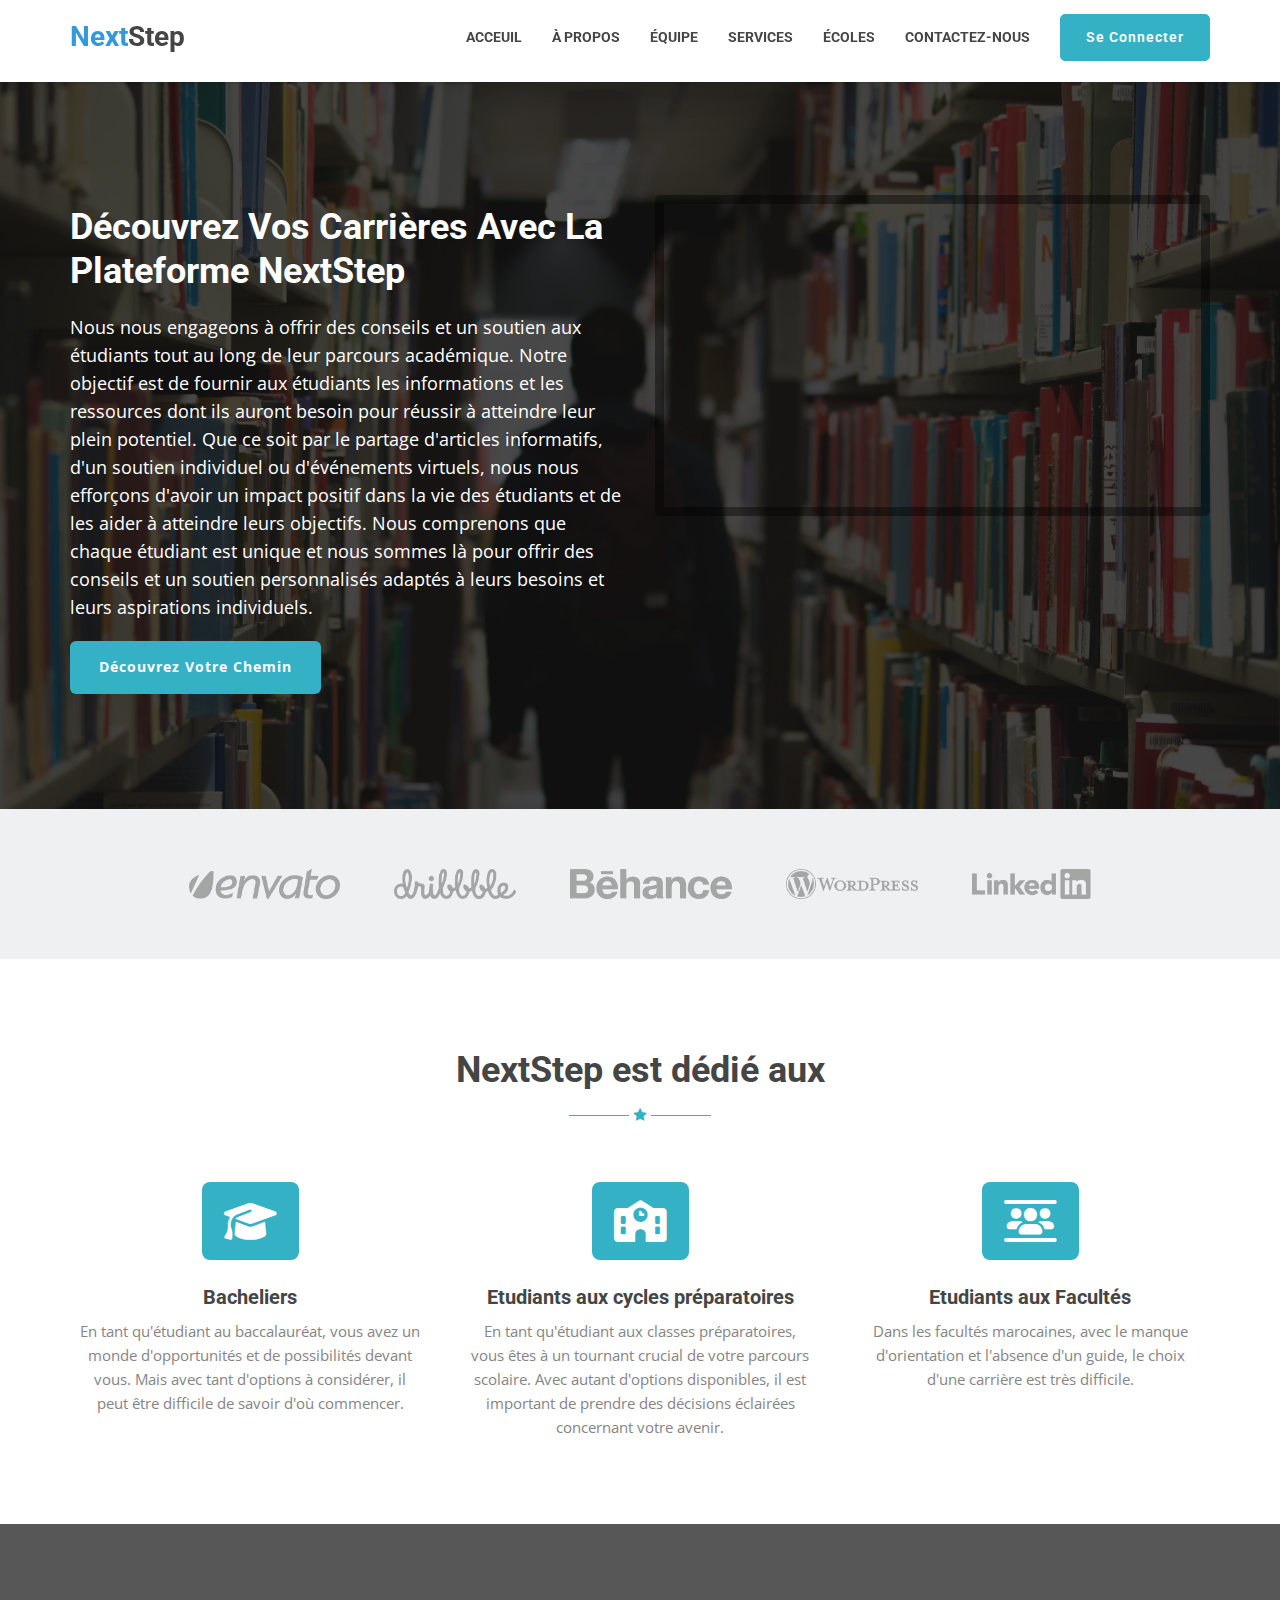
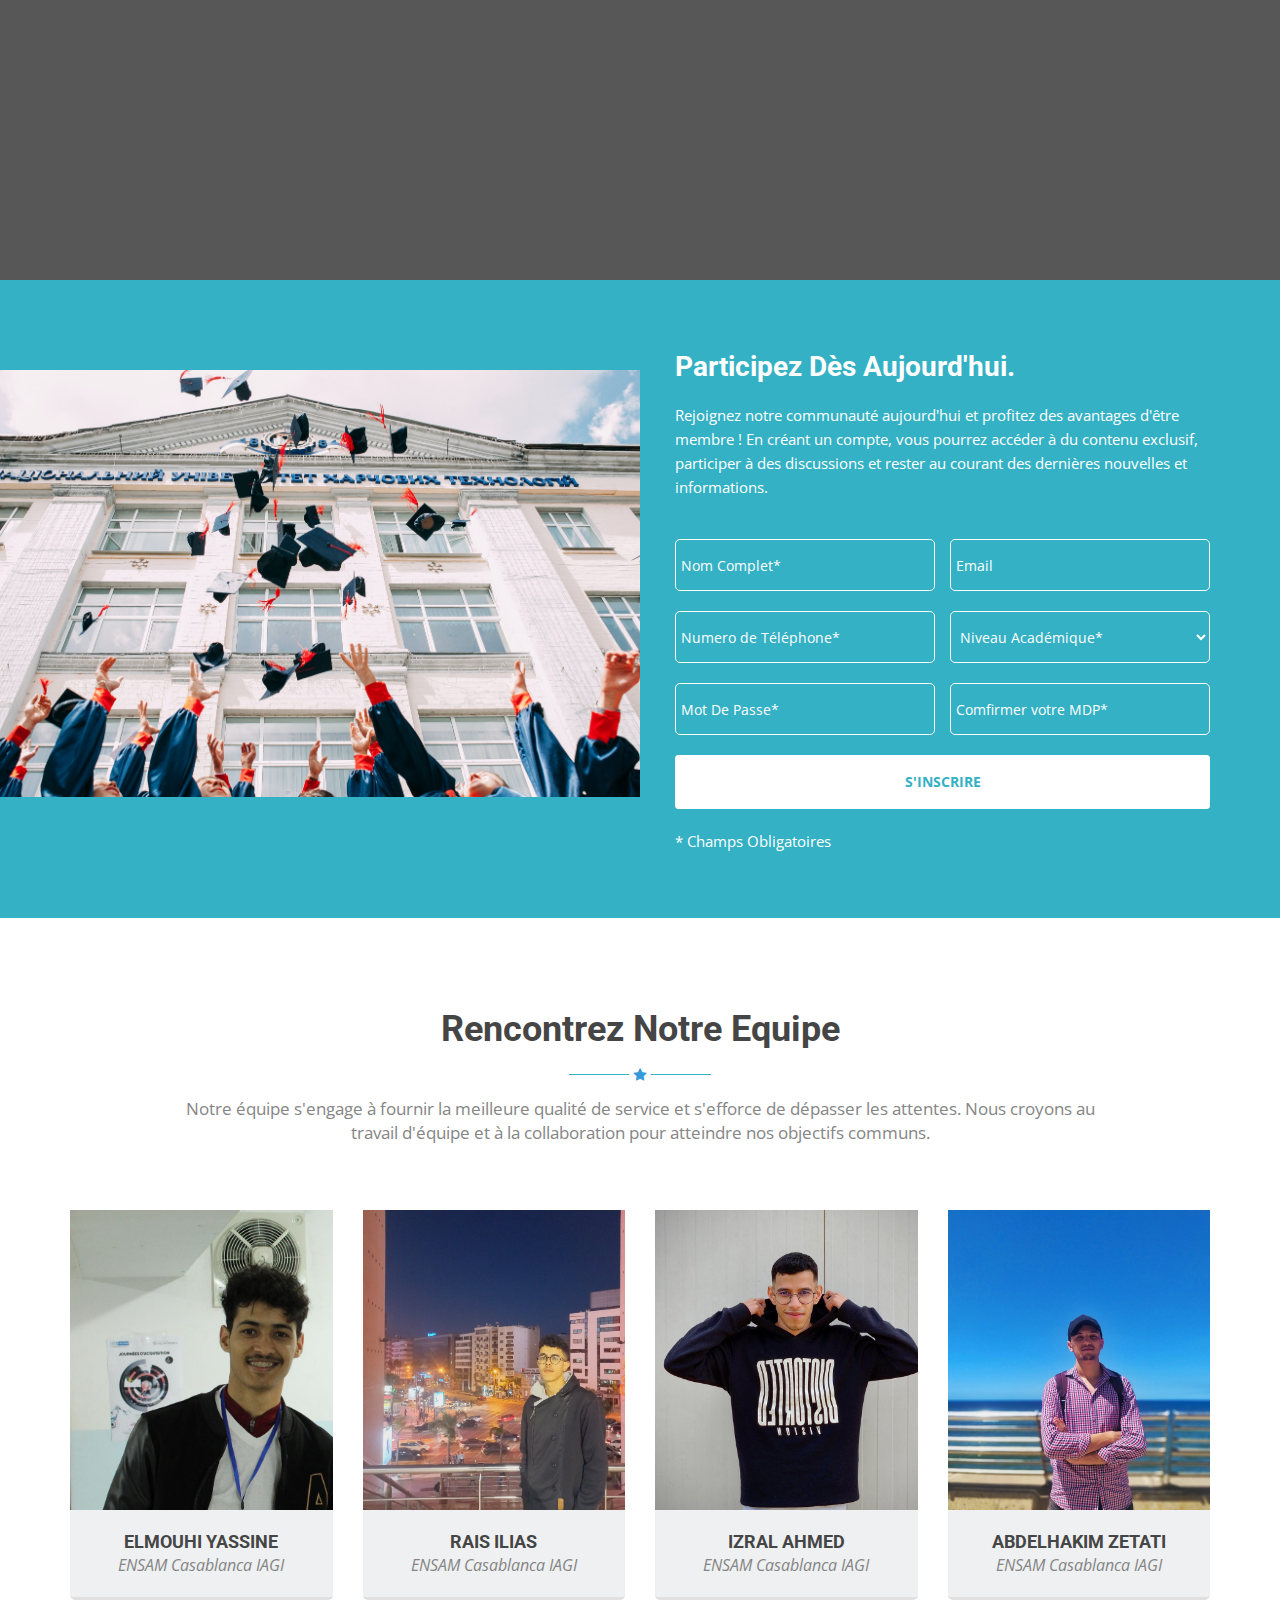
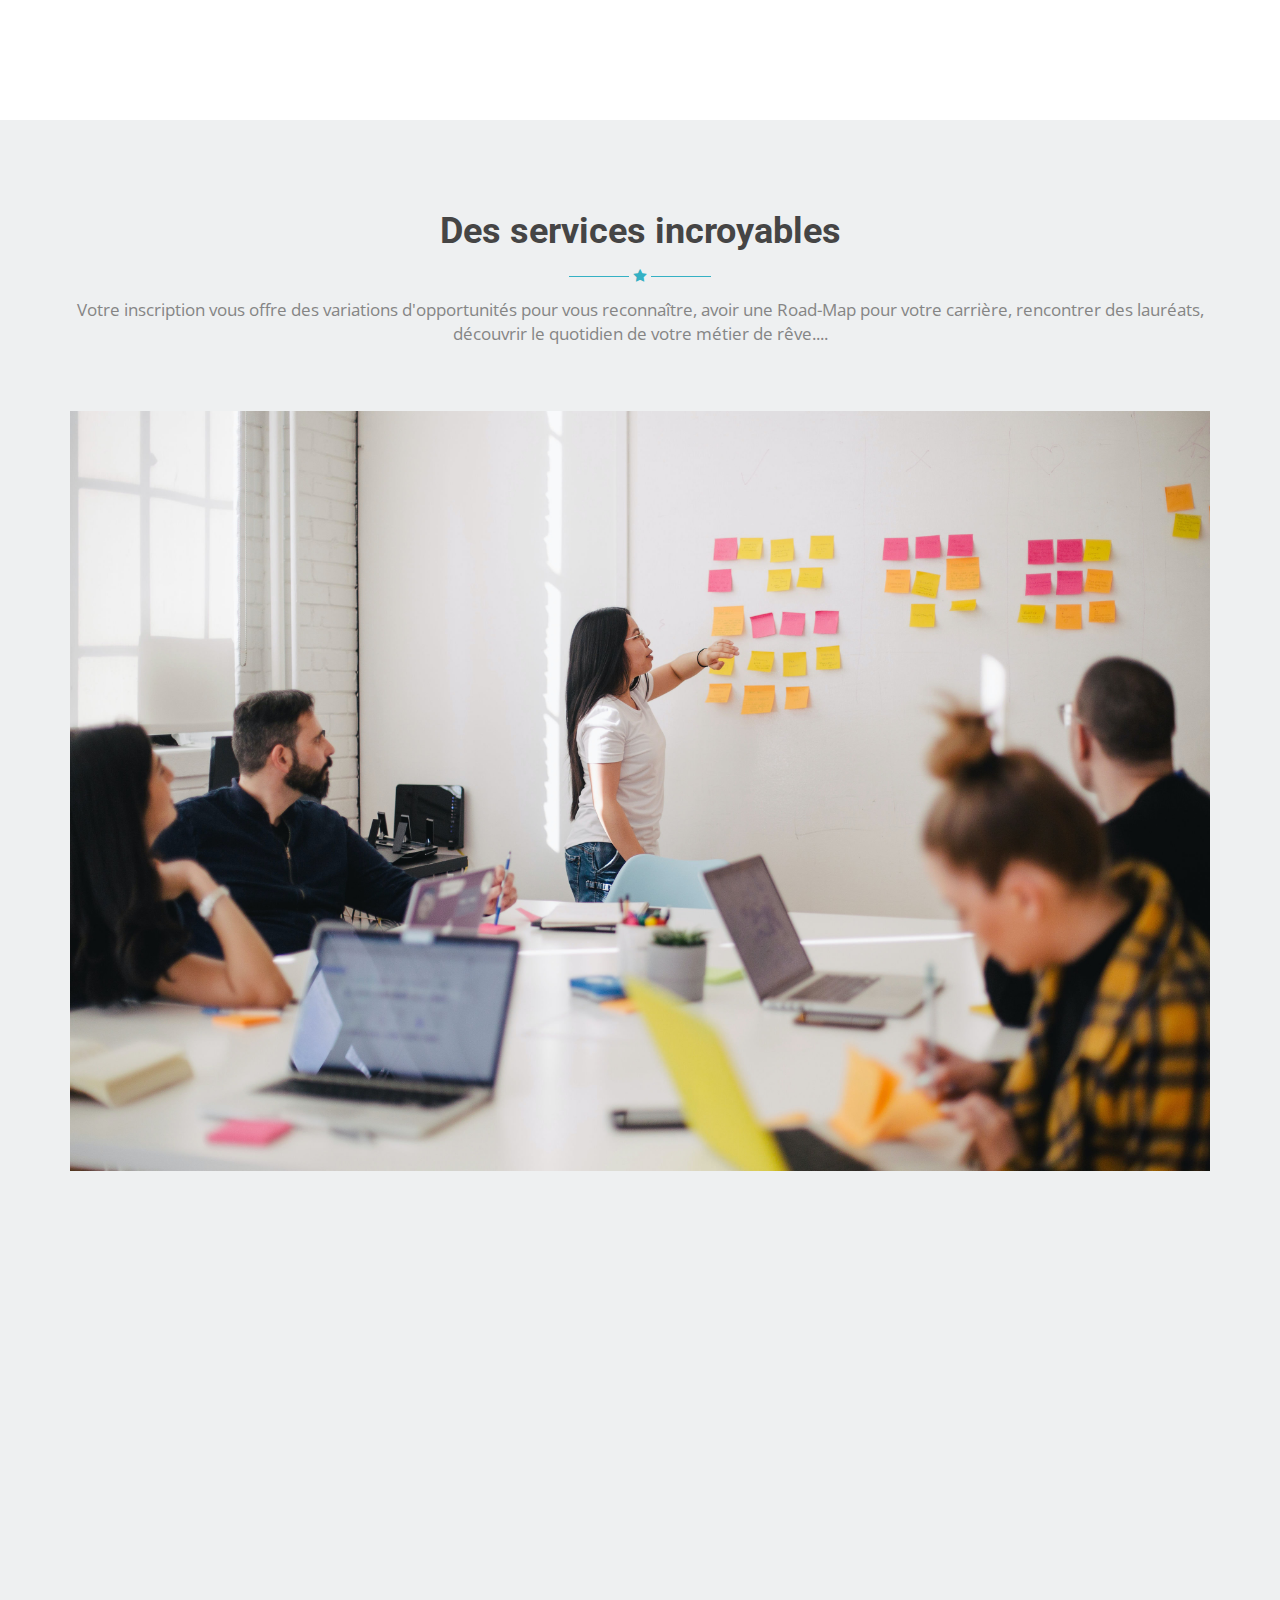
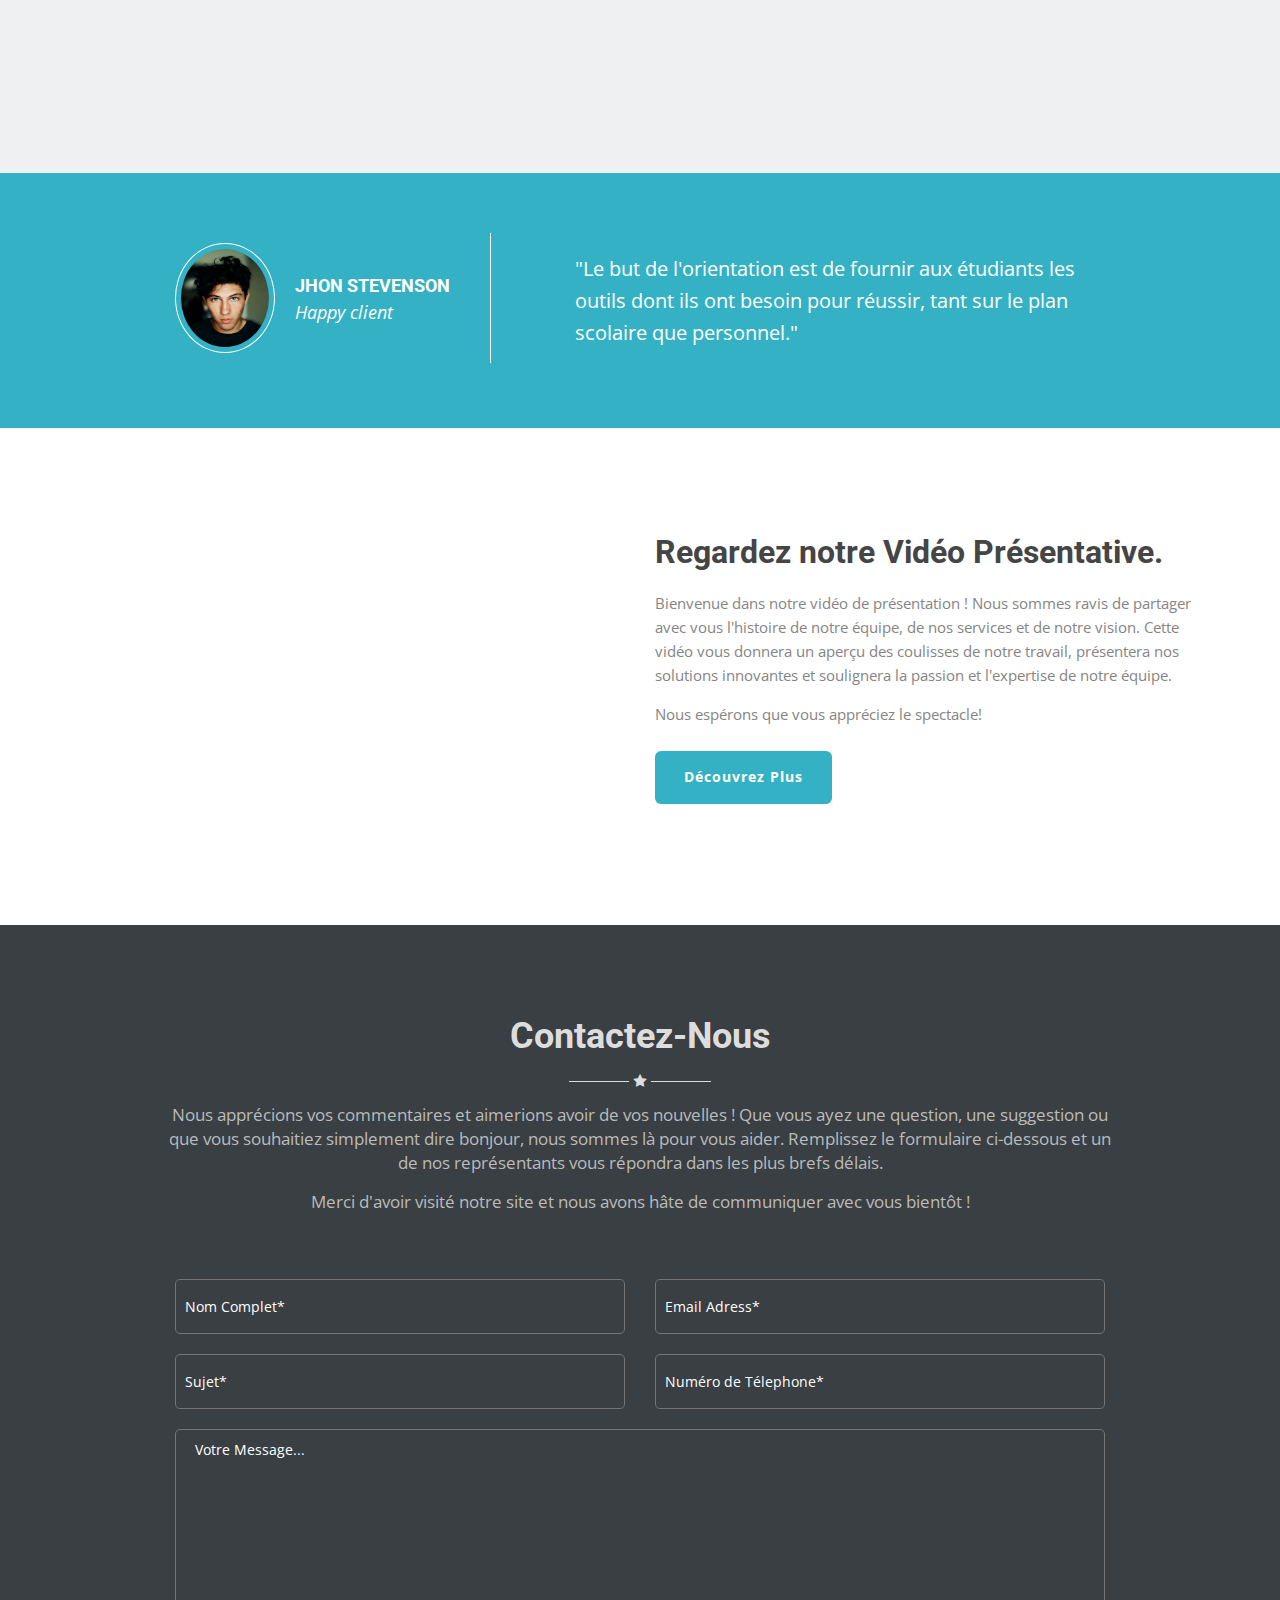
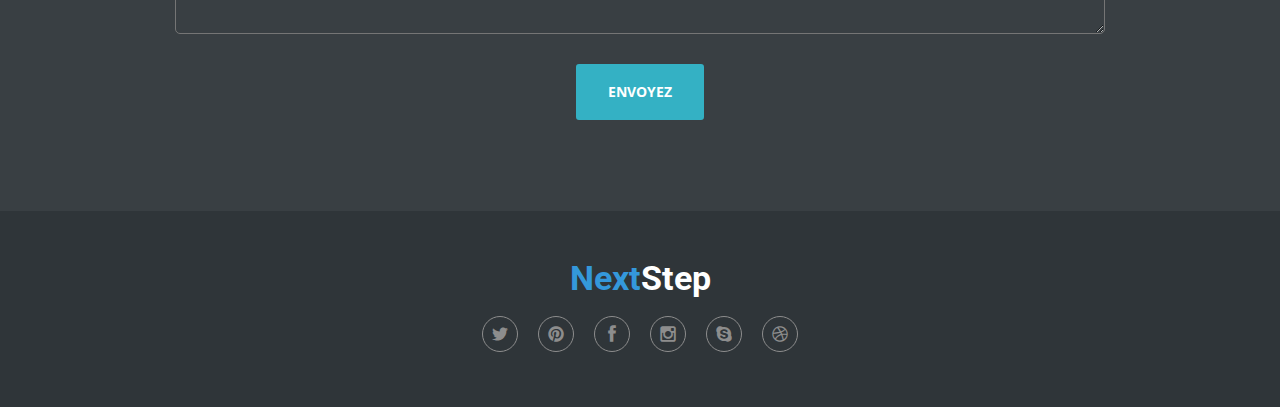
<file: index.html>
<!DOCTYPE html>
<html lang="en">

<head>
    <meta charset="utf-8">
    <meta name="viewport" content="width=device-width, initial-scale=1.0">
    <meta name="keywords" content="">
    <meta name="description" content="">

    <title>NextStep - Plateforme d'Orientation</title>
    
    <!-- Loading Bootstrap -->
    <link href="css/bootstrap.css" rel="stylesheet">

    <!-- Loading Template CSS -->
    <link href="css/style.css" rel="stylesheet">
    <link href="css/animate.css" rel="stylesheet">
    <link href="css/style-magnific-popup.css" rel="stylesheet">
    
    <!-- Font Awesome -->
    <link href="css/fonts.css" rel="stylesheet">
    <link rel="stylesheet" href="https://cdnjs.cloudflare.com/ajax/libs/font-awesome/6.2.1/css/all.min.css">
    
    <!-- Google Fonts -->
    <link href='https://fonts.googleapis.com/css?family=Roboto:400,300,500,700,100' rel='stylesheet' type='text/css'>
    <link href='http://fonts.googleapis.com/css?family=Open+Sans:400,300,300italic,400italic,600,600italic,700' rel='stylesheet' type='text/css'>

    <!-- Font Favicon -->
    <link rel="shortcut icon" href="images/favicon.ico">

    <!-- HTML5 shim, for IE6-8 support of HTML5 elements. All other JS at the end of file. -->
    <!--[if lt IE 9]>
      <script src="js/html5shiv.js"></script>
      <script src="js/respond.min.js"></script>
    <![endif]-->
    
    <!--headerIncludes-->
    
</head>
<body>
    
    <!--begin loader -->
    <div id="loader">
        <div class="sk-three-bounce">
            <div class="sk-child sk-bounce1"></div>
            <div class="sk-child sk-bounce2"></div>
            <div class="sk-child sk-bounce3"></div>
        </div>
    </div>
    <!--end loader -->
    
    <!--begin header -->
    <header class="header">

        <!--begin nav -->
        <nav class="navbar navbar-default navbar-fixed-top">
            
            <!--begin container -->
            <div class="container">
        
                <!--begin navbar -->
                <div class="navbar-header">
                    <button data-target="#navbar-collapse-02" data-toggle="collapse" class="navbar-toggle" type="button">
                        <span class="sr-only">Toggle navigation</span>
                        <span class="icon-bar"></span>
                        <span class="icon-bar"></span>
                        <span class="icon-bar"></span>
                    </button>
                                                    
                    <a href="index.html" class="navbar-brand brand scrool"><span class="blue">Next</span>Step</a>
                </div>
                        
                <div id="navbar-collapse-02" class="collapse navbar-collapse">
                    <ul class="nav navbar-nav navbar-right">			      
                        <li><a href="#home_wrapper">Acceuil</a></li>
                        <li><a href="#about">à propos</a></li>
                        <li><a href="#team">équipe</a></li>
                        <li><a href="#services">Services</a></li>
                        <li><a id="link_ecoles">écoles</a></li>
                        <script>
                        let A = document.getElementById("link_ecoles")
                        A.onclick=function(){window.location = "ecoles.html";}</script>
                        <li><a href="#contact">Contactez-nous</a></li>
                        <li class="dropdown">
                            <a href="#" class="purchase scrool" id="login-dropdown">Se Connecter</a>
                            <div class="allow-up"></div>
                            <center>
                                <form action="#" class="Login">
                                    <h2 style="color: #34b1c4;"><u>Bienvenue!</u></h2>
                                    <input type="text" placeholder="Email"><br>
                                    <input type="password" placeholder="Mot De Passe"><br>
                                    <button onclick="">Se Connecter</button><br>
                                    <p>Cliquer ici pour <a href="#register"><u>s'inscrire</u></a></p>
                                
                                </form>
                            </center> 
                        </li>
                    </ul>
                </div>
                <!--end navbar -->
                                    
            </div>
    		<!--end container -->
            
        </nav>
    	<!--end nav -->
        
    </header>
    <!--end header -->
    
    <!--begin home_wrapper -->
    <section id="home_wrapper" class="home-wrapper">

        <!--begin gradient_overlay -->
        <div class="gradient_overlay"></div>
        <!--end gradient_overlay -->
        
        <!--begin container-->
        <div class="container home-wrappe-inside"> 
            
            <!--begin row-->
            <div class="row margin-bottom-30">
            
                <!--begin col-md-6-->
                <div class="col-md-6 padding-top-20">
                                
                    <h1 class="home-title wow fadeIn" data-wow-delay="0.5s">Découvrez Vos Carrières Avec La Plateforme NextStep</h1> 
                    
                    <p class="home-subtitle wow fadeIn" data-wow-delay="1s">     
                        Nous nous engageons à offrir des conseils et un soutien aux étudiants tout au long de leur parcours académique. Notre objectif est de fournir aux étudiants les informations et les ressources dont ils auront besoin pour réussir à atteindre leur plein potentiel. Que ce soit par le partage d'articles informatifs, d'un soutien individuel ou d'événements virtuels, nous nous efforçons d'avoir un impact positif dans la vie des étudiants et de les aider à atteindre leurs objectifs. Nous comprenons que chaque étudiant est unique et nous sommes là pour offrir des conseils et un soutien personnalisés adaptés à leurs besoins et leurs aspirations individuels.
                    </p>
                    
                    <a href="#register" class="btn btn-lg btn-blue scrool wow fadeIn" data-wow-delay="1.5s">Découvrez Votre Chemin</a>
                               
                </div>
                <!--end col-md-6-->
            
                <!--begin col-md-6-->
                <div class="col-md-6 wow slideInRight" data-wow-delay="2s">
                                
                    <iframe src="http://player.vimeo.com/video/69988283?color=fe403a&amp;title=0&amp;byline=0&amp;portrait=0" width="555" height="321" class="frame-border"></iframe>
                                
                </div>
                <!--end col-md-6-->
            
            </div>
            <!--end row-->
              
        </div>
        <!--end container-->
        
    </section>
    <!--end home_wrapper -->
    
    <!--begin section-grey-->
    <div class="section-grey sponsors-padding">
        
        <!--begin container-->
        <div class="container">

            <!--begin row-->
            <div class="row text-center">
            
                <!--begin col-sm-12-->
                <div class="col-sm-12 sponsors">
                    <img src="images/partner2.png" class="sponsor" alt="image">
                    <img src="images/partner1.png" class="sponsor" alt="image">
                    <img src="images/partner3.png" class="sponsor" alt="image">
                    <img src="images/partner5.png" class="sponsor" alt="image">
                    <img src="images/partner4.png" class="sponsor" alt="image">
                </div>
                <!--end col-sm-12-->
                
            </div>
            <!--end row-->
            
        </div>
        <!--end container-->
    
    </div> 
    <!--end section-grey-->
    
    <!--begin features-->
    <section id="about">
    
      <!--begin section-white-->
      <div class="section-white small-padding-bottom"> 
          
          <!--begin container-->
          <div class="container"> 
    
                <!--begin row-->
                <div class="row margin-bottom-30">
                
                    <!--begin col-md-12-->
                    <div class="col-md-12 text-center">
                        <h2 class="section-title">NextStep est dédié aux</h2>
                        
                        <div class="separator_wrapper">
                            <i class="icon icon-star-two red"></i>
                        </div>
                
                        <p class="section-subtitle"></p>
                    </div>
                    <!--end col-md-12-->
                
                </div>
                <!--end row-->
                
                <!--begin row-->
                <div class="row">

                    <!--begin col-sm-4-->
                    <div class="col-sm-4 features-item">
                
                        <div class="icon-wrapper">
                            <i class="fa fa-graduation-cap features-icon"></i>
                        </div>
                    
                        <h3>Bacheliers</h3>
                        
                        <p>
                            En tant qu'étudiant au baccalauréat, vous avez un monde d'opportunités et de possibilités devant vous. Mais avec tant d'options à considérer, il peut être difficile de savoir d'où commencer.
                        </p>
                    
                    </div>
                    <!--end col-sm-4-->
                    
                    <!--begin col-sm-4-->
                    <div class="col-sm-4 features-item">
                
                        <div class="icon-wrapper">
                            <i class="fa-solid fa-school features-icon"></i>
                        </div>
                    
                        <h3>Etudiants aux cycles préparatoires</h3>
                        
                        <p>
                            En tant qu'étudiant aux classes préparatoires, vous êtes à un tournant crucial de votre parcours scolaire. Avec autant d'options disponibles, il est important de prendre des décisions éclairées concernant votre avenir.
                        </p>
                    
                    </div>
                    <!--end col-sm-4-->
                    
                    <!--begin col-sm-4-->
                    <div class="col-sm-4 features-item">
                
                        <div class="icon-wrapper">
                            <i class="fa-solid fa-users-between-lines features-icon"></i>
                        </div>
                    
                        <h3>Etudiants aux Facultés</h3>
                        
                        <p>
                            Dans les facultés marocaines, avec le manque d'orientation et l'absence d'un guide, le choix d'une carrière est très difficile.
                        </p>
                    
                    </div>
                    <!--end col-sm-4-->
                    
                </div>
                <!--end row-->
                
          </div>
          <!--end container-->
                
      </div>
      <!--end section-white-->
      
    </section>
    <!--end features-->
    

    <!--end section-grey-->
    
    <!--begin fun-facts -->
    <div class="fun-facts-wrapper">
    
        <!--begin image-overlay -->
        <div class="image-overlay"></div>
        <!--end image-overlay -->
            
        <!--begin container-->
        <div class="container fun-facts-inside">

            <!--begin row-->
            <div class="row">
            
                <!--begin fun-facts-box -->
                <div class="fun-facts-box text-center wow fadeIn" data-wow-delay="0.15s">
                    
                    <i class="icon icon-man-people-streamline-user"></i>
                    
                    <p class="fun-facts-title"><span class="facts-numbers">1050+</span><br>servis</p>
                    
                </div>
                <!--end fun-facts-box -->

                <!--begin fun-facts-box -->
                <div class="fun-facts-box text-center wow fadeIn" data-wow-delay="0.3s">
                    
                    <i class="icon icon-question-1"></i>
                                               
                    <p class="fun-facts-title"><span class="facts-numbers">217</span><br>Quizzes disponibles</p>
                        
                </div>
                <!--end fun-facts-box -->

                <!--begin fun-facts-box -->
                <div class="fun-facts-box text-center wow fadeIn" data-wow-delay="0.45s">
                    
                    <i class="icon icon-bubble-comment-streamline-talk"></i>
                                               
                    <p class="fun-facts-title"><span class="facts-numbers">121</span><br>Feedbacks</p>
                        
                </div>
                <!--end fun-facts-box -->

                <!--begin fun-facts-box -->
                <div class="fun-facts-box text-center wow fadeIn" data-wow-delay="0.6s">
                    
                    <i class="icon icon-building"></i>
                                               
                    <p class="fun-facts-title"><span class="facts-numbers">21</span><br>Lycées</p>
                        
                </div>
                <!--end fun-facts-box -->

                <!--begin fun-facts-box -->
                <div class="fun-facts-box text-center wow fadeIn" data-wow-delay="0.75s">
                    
                        <i class="icon icon-speech-streamline-talk-user"></i>
                                                
                    <p class="fun-facts-title"><span class="facts-numbers">24/7</span><br>Assistance rapide</p>
                            
                </div>
                <!--end fun-facts-box -->
            
            </div>
            <!--end row-->
            
        </div>
        <!--end container-->    
        
    </div>
    <!--end fun-facts -->
    
    <!--begin register -->
    <section class="section-blue no-padding" id="register">
        
        <!--begin container-->
        <div class="container-fluid">

            <!--begin row-->
            <div class="row">
            
                <!--begin col-md-6-->
                <div class="col-md-6 no-padding">
                
                    <img src="images/vasily-koloda-8CqDvPuo_kI-unsplash (1).jpg" class="width-100" alt="register" style="padding-top: 90px;">
                                           
                </div>
                <!--end col-sm-6-->
                
                <!--begin col-md-6-->
                <div class="col-md-6 register-inner">
                
                    <h3 class="medium-text white">Participez Dès Aujourd'hui.</h3>
                    
                    <p class="white">Rejoignez notre communauté aujourd'hui et profitez des avantages d'être membre ! En créant un compte, vous pourrez accéder à du contenu exclusif, participer à des discussions et rester au courant des dernières nouvelles et informations.</p>
                        
                    <!--begin success message -->
                    <p class="register_success_box" style="display:none;">We received your message and you'll hear from us soon. Thank You!</p>
                    <!--end success message -->
                    
                    <!--begin register form -->
                    <form id="register-form" class="register" action="php/register.php" method="post">
                        
                        <!--begin col-md-6-->
                        <div class="col-md-6 no-padding-left">
                
                            <input id="Name" class="register-input white-input" required="" name="register_names" placeholder="Nom Complet*" type="text">
                            <input class="register-input white-input" required="" name="register_phone" placeholder="Numero de Téléphone*" type="text">
                            <input class="register-input white-input" required="" name="register_pwd" placeholder="Mot De Passe*" type="password">                           
                        </div>
                        <!--end col-md-6-->
                        
                        <!--begin col-md-6-->
                        <div class="col-md-6 no-padding-left">
                        
                            <input class="register-input white-input" required="" name="register_email" placeholder="Email" type="email">
                            <select id="nvAcademique" class="register-input white-input" required="" name="register_ticket">
                                <option value="">Niveau Académique*</option>
                                <option value="baccalauréat">Baccalauréat</option>
                                <option value="Etude Supérieure">Etude Supérieure</option>
                                <option value="Lauréat">Lauréat</option>
                            </select>
                            <input class="register-input white-input" required="" name="register_pwd_confirm" placeholder="Comfirmer votre MDP*" type="password">
                                                         
                        </div>
                        <!--end col-md-6-->
                
                        <button id="inscrire" class="register-submit">S'inscrire</button>
                            
                    </form>
                    <!--end register form -->
                    
                    <p class="white italic">* Champs Obligatoires</p>
                     
                </div>
                <!--end col-sm-6-->
            
            </div>
            <!--end row-->
    
        </div>
        <!--end container-->
    
    </section>
    <!--end register-->
    
    <!--begin team -->
    <section class="section-white small-padding-bottom" id="team">
        
        <!--begin container-->
        <div class="container">

            <!--begin row-->
            <div class="row margin-bottom-50">
            
                <!--begin col-md-12-->
                <div class="col-md-10 col-md-offset-1 text-center">
                    <h2 class="section-title">Rencontrez Notre Equipe</h2>
                    
                    <div class="separator_wrapper">
                        <i class="icon icon-star-two blue"></i>
                    </div>
            
                    <p class="section-subtitle">Notre équipe s'engage à fournir la meilleure qualité de service et s'efforce de dépasser les attentes. Nous croyons au travail d'équipe et à la collaboration pour atteindre nos objectifs communs.</p>
                </div>
                <!--end col-md-12-->
            
            </div>
            <!--end row-->
            
            <!--begin row-->
            <div class="row">
    
                <div id="myCarousel" class="carousel carousel1 slide margin-bottom-40" data-interval="false">
                    
                    <!-- Wrapper for slides -->
                    <div class="carousel-inner">
                                            
                            <!--begin team-item -->
                            <div class="col-sm-4 team-item" style="width: 25%;">
                                
                                <!--begin team-popup -->
                                <div class="team-popup">
                                
                                    <img src="images/WhatsApp Image 2023-02-03 at 12.06.55.jpg" class="width-100" style="object-fit: cover;
                                    object-position: center;
                                    width: 300px;
                                    height: 300px;" alt="pic">
                                    
                                    <div class="team-popup-overlay">
                                    
                                        <div class="team-icon">
                                        
                                            <a href="https://www.linkedin.com/in/yassine-elmouhi/">
                                                <i class="icon icon-linkedin"></i>
                                            </a>
                                            
                                            <a href="#">
                                                <i class="icon icon-facebook"></i>
                                            </a>
                                            
                                            <a href="#">
                                                <i class="icon icon-instagram"></i>
                                            </a>
                                            
                                        </div>
                                        
                                    </div>
                                    
                                </div>
                                <!--end team-popup -->
                                                                    
                                <!--begin team_box -->
                                <div class="team-box">
                                    
                                    <h3>Elmouhi Yassine</h3>
                                    
                                    <p class="team-info">ENSAM Casablanca IAGI</p>
                                                                            
                                </div>
                                <!--end team_box -->
                                
                            </div>
                            <!--end team-item -->
                            
                            <!--begin team-item -->
                            <div class="col-sm-4 team-item" style="width: 25%;">
                                
                                <!--begin team-popup -->
                                <div class="team-popup">
                                
                                    <img src="images/20230125_192836.jpg" class="width-100" alt="pic" style="object-fit: cover;
                                    object-position: center;
                                    width: 300px;
                                    height: 300px;">
                                    
                                    <div class="team-popup-overlay">
                                    
                                        <div class="team-icon">
                                        
                                            <a href="#">
                                                <i class="icon icon-linkedin"></i>
                                            </a>
                                            
                                            <a href="#">
                                                <i class="icon icon-facebook"></i>
                                            </a>
                                            
                                            <a href="#">
                                                <i class="icon icon-instagram"></i>
                                            </a>
                                            
                                        </div>
                                        
                                    </div>
                                </div>
                                <!--end team-popup -->
                                                
                                <!--begin team_box -->
                                <div class="team-box">
                                    
                                    <h3>Rais Ilias</h3>
                                    
                                    <p class="team-info">ENSAM Casablanca IAGI</p>
                                                                            
                                </div>
                                <!--end team_box -->
                                
                            </div>
                            <!--end team-item -->
                            
                            <!--begin team-item -->
                            <div class="col-sm-4 team-item" style="width: 25%;">
                                
                                <!--begin team-popup -->
                                <div class="team-popup">
                                
                                    <img src="images/WhatsApp Image 2023-02-03 at 12.11.07.jpg" class="width-100" alt="pic" style="object-fit: cover;
                                    object-position: center;
                                    width: 300px;
                                    height: 300px;">
                                    
                                    <div class="team-popup-overlay">
                                    
                                        <div class="team-icon">
                                        
                                            <a href="https://www.linkedin.com/in/ahmed-izral-0694b7220" target="_blank">
                                                <i class="icon icon-linkedin"></i>
                                            </a>
                                            
                                            <a href="https://www.facebook.com/ahmed.izral.5?mibextid=LQQJ4d" target="_blank">
                                                <i class="icon icon-facebook"></i>
                                            </a>
                                            
                                            <a href="https://instagram.com/ahmed.izral?igshid=YmMyMTA2M2Y=" target="_blank">
                                                <i class="icon icon-instagram"></i>
                                            </a>
                                            
                                        </div>
                                        
                                    </div>
                                    
                                </div>
                                <!--end team-popup -->
                                                
                                <!--begin team_box -->
                                <div class="team-box">
                                    
                                    <h3>Izral Ahmed</h3>
                                    
                                    <p class="team-info">ENSAM Casablanca IAGI</p>
                                                                            
                                </div>
                                <!--end team_box -->
                                
                            </div>
                            <!--end team-item -->
                
                        
    
                            <!--begin team-item -->
                            <div class="col-sm-4 team-item" style="width: 25%;">
                                
                                <!--begin team-popup -->
                                <div class="team-popup">
                                
                                    <img src="images/just.jpg" class="width-100" alt="pic" style="object-fit: cover;
                                    object-position: center;
                                    width: 300px;
                                    height: 300px;">
                                    
                                    <div class="team-popup-overlay">
                                    
                                        <div class="team-icon">
                                        
                                            <a href="#">
                                                <i class="icon icon-linkedin"></i>
                                            </a>
                                            
                                            <a href="#">
                                                <i class="icon icon-facebook"></i>
                                            </a>
                                            
                                            <a href="#">
                                                <i class="icon icon-instagram"></i>
                                            </a>
                                            
                                        </div>
                                        
                                    </div>
                                    
                                </div>
                                <!--end team-popup -->
                                                
                                <!--begin team_box -->

                                <div class="team-box">
                                    
                                    <h3>Abdelhakim Zetati</h3>
                                    
                                    <p class="team-info">ENSAM Casablanca IAGI</p>
                                                                            
                                </div>
                                <!--end team_box -->
                                
                            </div>
                            <!--end team-item -->
                        </div>
                </div>
        
            </div>
            <!--end row-->
        
        </div>
        <!--end container-->
        
    </section>
    <!--end team-->
    
    <!--begin services-->
    <section id="services">
    
      <!--begin section-grey-->
      <div class="section-grey small-padding-bottom"> 
          
          <!--begin container-->
          <div class="container"> 
    
                <!--begin row-->
                <div class="row margin-bottom-30">
                
                    <!--begin col-md-12-->
                    <div class="col-md-12 text-center">
                        <h2 class="section-title">Des services incroyables</h2>
                        
                        <div class="separator_wrapper">
                            <i class="icon icon-star-two red"></i>
                        </div>
                
                        <p class="section-subtitle">Votre inscription vous offre des variations d'opportunités pour vous reconnaître, avoir une Road-Map pour votre carrière, rencontrer des lauréats, découvrir le quotidien de votre métier de rêve....</p>
                    </div>
                    <!--end col-md-12-->
                
                </div>
                <!--end row-->
                
                <!--begin row-->
                <div class="row">

                    <!--begin col-md-12-->
                    <div class="col-md-12 text-center margin-top-20 margin-bottom-40">
                        <img src="images/jason-goodman-Oalh2MojUuk-unsplash.jpg" class="width-100" alt="imac">
                    </div>
                    <!--end col-md-12-->
                
                    <!--begin col-md-4-->
                    <div class="col-sm-6 col-md-4 services-item wow fadeIn" data-wow-delay="0.15s">
                
                        <!--begin popup image -->
                        <div class="services-icon">
                            <i class="icon icon-design-pencil-rule-streamline"></i>
                        </div>
                        <!--end popup image -->
                    
                        <!--begin service-inner-->
                        <div class="services-text">
                            <h4>Orientation Des Etudiants</h4>
                            <p>Notre objectif est de fournir aux nouveaux étudiants les outils, les ressources et les informations dont ils ont besoin pour réussir dans leur nouvel environnement académique.</p>
                        </div>
                        <!--end service-inner-->
                        
                    </div>
                    <!--end col-md-4-->
                    
                    <!--begin col-md-4-->
                    <div class="col-sm-6 col-md-4 services-item wow fadeIn" data-wow-delay="0.3s">
                
                        <!--begin popup image -->
                        <div class="services-icon">
                            <i class="icon icon-settings-streamline-2"></i>
                        </div>
                        <!--end popup image -->
                    
                        <!--begin service-inner-->
                        <div class="services-text">
                            <h4>Quizzes</h4>
                            <p>Nos quiz sont faits avec des questions très intelligentes et conviviales pour aider les étudiants à savoir ce qu'ils veulent vraiment.</p>
                        </div>
                        <!--end service-inner-->
                        
                    </div>
                    <!--end col-md-4-->
                    
                    <!--begin col-md-4-->
                    <div class="col-sm-6 col-md-4 services-item wow fadeIn" data-wow-delay="0.45s">
                
                        <!--begin popup image -->
                        <div class="services-icon">
                            <i class="icon icon-computer-macintosh-vintage"></i>
                        </div>
                        <!--end popup image -->
                    
                        <!--begin service-inner-->
                        <div class="services-text">
                            <h4>Options Lycée</h4>
                            <p>Nous fournissons un algorithme très détective qui utilise vos notes et le résultat du G-Quiz pour vous donner une hypothèse sur l'option proposée par votre lycée qui vous conviendra le mieux.</p>
                        </div>
                        <!--end service-inner-->
                        
                    </div>
                    <!--end col-md-4-->
                    
                    <!--begin col-md-4-->
                    <div class="col-sm-6 col-md-4 services-item wow fadeIn" data-wow-delay="0.6s">
                
                        <!--begin popup image -->
                        <div class="services-icon">
                            <i class="icon icon-speech-streamline-talk-user"></i>
                        </div>
                        <!--end popup image -->
                        <!--begin service-inner-->
                        <div class="services-text">
                            <h4>Feedbacks des Anciens étudiants</h4>
                            <p>Une déscription des modules étudiés dans chaque spécialité ainsi que les difficultés rencontrées... peut vous aider à éclaircir votre esprit et à choisir la bonne décision concernant votre carrière.</p>
                        </div>
                        <!--end service-inner-->
                       
                        
                    </div>
                    <!--end col-md-4-->
                    
                    <!--begin col-md-4-->
                    <div class="col-sm-6 col-md-4 services-item wow fadeIn" data-wow-delay="0.75s">
                
                        <!--begin popup image -->
                        <div class="services-icon">
                            <i class="icon icon-receipt-shopping-streamline"></i>
                        </div>
                        <!--end popup image -->
                        <!--begin service-inner-->
                        <div class="services-text">
                            <h4>Consultation Des Lauréats</h4>
                            <p>Cela peut être un outil important pour les personnes qui cherchent à prendre des décisions éclairées concernant leur éducation et leur future carrière (ils peuvent partager avec les étudiants leur routine quotidienne dans l'entreprise pour avoir une idée claire des tâches qu'ils auront à faire à l'avenir).</p>
                        </div>
                        <!--end service-inner-->
                        
                        
                    </div>
                    <!--end col-md-4-->
                    
                    <!--begin col-md-4-->
                    <div class="col-sm-6 col-md-4 services-item wow fadeIn" data-wow-delay="0.9s">
                
                        <!--begin popup image -->
                        <div class="services-icon">
                            <i class="icon icon-arrow-streamline-target"></i>
                        </div>
                        <!--end popup image -->
                    
                        <!--begin service-inner-->
                        <div class="services-text">
                            <h4>Road-Map du Domaine</h4>
                            <p>Nous fournissons des Road-Map et des guides pour chaque sujet choisi pour aider les étudiants dans le choix du chemin et orienter leurs apprentissages.</p>
                        </div>
                        <!--end service-inner-->
                        
                    </div>
                    <!--end col-md-4-->
                    
                </div>
                <!--end row-->
                
          </div>
          <!--end container-->
                
      </div>
      <!--end section-grey-->
      
    </section>
    <!--end services-->        

    <!--begin image-section -->
    <section class="image-section">
    
        <!--begin image-overlay -->
        <div class="image-overlay"></div>
        <!--end image-overlay -->
            
  
        
    </section>
    <!--end image-section -->
    

   
    <!--begin testimonials -->
    <div class="section-testimonials">
        
        <!--begin container-->
        <div class="container testimonials-wrapper">

            <!--begin row-->
            <div class="row">
                    
                <!--begin col-sm-5 -->
                <div class="col-sm-5">
                                    
                    <!--begin testimonials-info-->
                    <div class="testimonials-info">
                    
                        <img src="images/photo-1499996860823-5214fcc65f8f.jpeg" class="author-pic" alt="John Doe" style="width: 100px;">
                        
                        <p class="author-name">Jhon Stevenson<br><span>Happy client</span></p>
                        
                    </div>
                    <!--end testimonials-info-->
                    
                </div>
                <!--end col-sm-5 -->
                                
                <!--begin col-sm-7 -->
                <div class="col-sm-7">
                
                    <p class="testimonials-text">"Le but de l'orientation est de fournir aux étudiants les outils dont ils ont besoin pour réussir, tant sur le plan scolaire que personnel."</p>
                
                </div>
                <!--end col-sm-7 -->
                
            </div>
            <!--end row-->
        
        </div>
        <!--end container-->
    
    </div>
    <!--end testimonials-->    
    
    <!--begin section-white -->
    <section class="section-white medium-padding">
        
        <!--begin container-->
        <div class="container">

            <!--begin row-->
            <div class="row">
            
                <!--begin col-md-6-->
                <div class="col-md-6 margin-top-30 margin-bottom-30">
                
                    <iframe src="http://player.vimeo.com/video/69988283?title=0&amp;byline=0&amp;portrait=0" height="312" width="555"></iframe>
                       
                </div>
                <!--end col-sm-6-->
                
                <!--begin col-md-6-->
                <div class="col-md-6 margin-top-35 margin-bottom-30">
                
                    <h3 class="medium-title">Regardez notre Vidéo Présentative.</h3>
                    
                    <p>Bienvenue dans notre vidéo de présentation ! Nous sommes ravis de partager avec vous l'histoire de notre équipe, de nos services et de notre vision. Cette vidéo vous donnera un aperçu des coulisses de notre travail, présentera nos solutions innovantes et soulignera la passion et l'expertise de notre équipe.</p>
                    <p>Nous espérons que vous appréciez le spectacle!</p>
                    <a href="#" class="btn btn-lg btn-blue small margin-top-10">Découvrez Plus</a>
                    
                </div>
                <!--end col-sm-6-->
            
            </div>
            <!--end row-->
    
        </div>
        <!--end container-->
    
    </section>
 

 
   
    
    <!--begin contact -->
    <section class="section-dark" id="contact">
        
        <!--begin container-->
        <div class="container">
    
            <!--begin row-->
            <div class="row margin-bottom-50">
            
                <!--begin col-md-10-->
                <div class="col-md-10 col-md-offset-1 text-center">
                    <h2 class="section-title grey">Contactez-Nous</h2>
                    
                    <div class="separator_wrapper_white">
                        <i class="icon icon-star-two grey"></i>
                    </div>
            
                    <p class="section-subtitle grey">Nous apprécions vos commentaires et aimerions avoir de vos nouvelles ! Que vous ayez une question, une suggestion ou que vous souhaitiez simplement dire bonjour, nous sommes là pour vous aider. Remplissez le formulaire ci-dessous et un de nos représentants vous répondra dans les plus brefs délais.</p>
                    <p class="section-subtitle grey">Merci d'avoir visité notre site et nous avons hâte de communiquer avec vous bientôt !</p>
                </div>
                <!--end col-md-10-->
            
            </div>
            <!--end row-->
            
            <!--begin row-->
            <div class="row">
        
                <!--begin success message -->
                <p class="contact_success_box" style="display:none;">We received your message and you'll hear from us soon. Thank You!</p>
                <!--end success message -->
                
                <!--begin contact form -->
                <form id="contact-form" class="contact" action="php/contact.php" method="post">
                    
                    <!--begin col-md-6-->
                    <div class="col-md-6">
                        <input class="contact-input white-input" required="" name="contact_names" placeholder="Nom Complet*" type="text">
                        <input class="contact-input white-input" required="" name="contact_subject" placeholder="Sujet*" type="text">
                    </div>
                    <!--end col-md-6-->
                    
                    <!--begin col-md-6-->
                    <div class="col-md-6">
                        <input class="contact-input white-input" required="" name="contact_email" placeholder="Email Adress*" type="email">
                        <input class="contact-input white-input" required="" name="contact_phone" placeholder="Numéro de Télephone*" type="text">
                    </div>
                    <!--end col-md-6-->
                    
                    <!--begin col-md-6-->
                    <div class="col-md-12">
                        <textarea class="contact-commnent white-input" rows="2" cols="20" name="contact_message" placeholder="Votre Message..."></textarea>
                    </div>
                    <!--end col-md-6-->
                    
                    <!--begin col-md-12-->
                    <div class="col-md-12">
                        <input value="Envoyez" id="submit-button" class="contact-submit" type="submit">
                    </div>
                    <!--end col-md-12-->
                    
                </form>
                <!--end contact form -->
            
            </div>
            <!--end row-->
            
      </div>
      <!--end container-->
            
    </section>
    <!--end contact-->
    
    <!--begin footer -->
    <div class="footer">
            
        <!--begin container -->
        <div class="container">
        
            <!--begin row -->
            <div class="row">
            
                <!--begin col-md-12 -->
                <div class="col-md-12 text-center">
                    
                    <!--begin copyright -->
                    <div class="copyright">
                        <p class="footer-logo"><span class="blue">Next</span>Step</p>
                    </div>
                    <!--end copyright -->
                                                    
                    <!--begin footer_social -->
                    <ul class="footer_social">
                        <li>
                            <a href="#">
                                <i class="icon icon-twitter"></i>
                            </a>
                        </li>
                        <li>
                            <a href="#">
                                <i class="icon icon-pinterest"></i>
                            </a>
                        </li>
                        <li>
                            <a href="#">
                                <i class="icon icon-facebook"></i>
                            </a>
                        </li>
                        <li>
                            <a href="#">
                                <i class="icon icon-instagram"></i>
                            </a>
                        </li>
                        <li>
                            <a href="#">
                                <i class="icon icon-skype"></i>
                            </a>
                        </li>
                        <li>
                            <a href="#">
                                <i class="icon icon-dribble"></i>
                            </a>
                        </li>
                    </ul>
                    <!--end footer_social -->
                    
                </div>
                <!--end col-md-6 -->
                
            </div>
            <!--end row -->
            
        </div>
        <!--end container -->
                
    </div>
    <!--end footer -->
    

    <!-- Load JS here for greater good =============================-->
    <script src="js/jquery-1.11.3.min.js"></script>
    <script src="js/bootstrap.min.js"></script>
    <script src="js/jquery.magnific-popup.min.js"></script>
    <script src="js/jquery.nav.js"></script>
    <script src="js/jquery.scrollTo-min.js"></script>
    <script src="js/SmoothScroll.js"></script>
    <script src="js/wow.js"></script>
    <script src="js/custom.js"></script>
    <script src="js/plugins.js"></script>
    
    
</body></html>
</file>
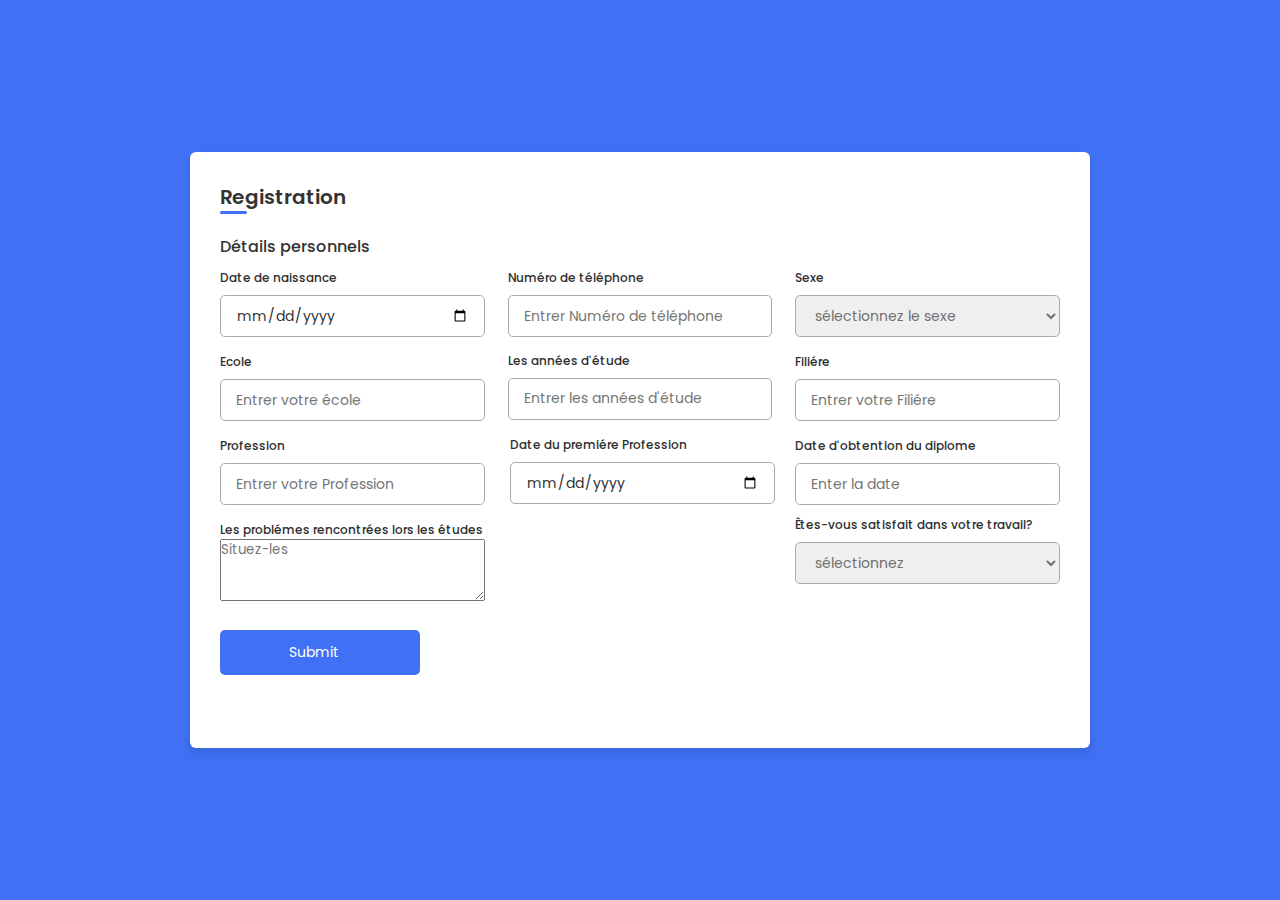
<file: form.html>
<!DOCTYPE html>
<!--=== Coding by CodingLab | www.codinglabweb.com === -->
<html lang="en">
<head>
    <meta charset="UTF-8">
    <meta http-equiv="X-UA-Compatible" content="IE=edge">
    <meta name="viewport" content="width=device-width, initial-scale=1.0">
    
    <!----======== CSS ======== -->
    <link rel="stylesheet" href="css/style3.css">
     
    <!----===== Iconscout CSS ===== -->
    <link rel="stylesheet" href="https://unicons.iconscout.com/release/v4.0.0/css/line.css">

    <title>Lauréat Orientation </title> 
</head>
<body>
    <div class="container">
        <header>Registration</header>

        <form action="#" style="height: 50px">
            <div class="form first">
                <div class="details personal">
                    <span class="title">Détails personnels</span>

                    <div class="fields">

                        <div class="input-field">
                            <label>Date de naissance</label>
                            <input type="date" placeholder="Entrer date de naissance" >
                        </div>

                        <div class="input-field">
                            <label>Numéro de téléphone</label>
                            <input type="number" placeholder="Entrer Numéro de téléphone" >
                        </div>

                        <div class="input-field">
                            <label>Sexe</label>
                            <select >
                                <option disabled selected>sélectionnez le sexe</option>
                                <option>Homme</option>
                                <option>Femme</option>
                                
                            </select>
                        </div>
                        <div class="input-field">
                            <label>Ecole</label>
                            <input type="text" placeholder="Entrer votre école" >
                        </div>
                        <div class="input-field" style="margin-left: 200px;">
                            <label>Filiére</label>
                            <input type="text" placeholder="Entrer votre Filiére" >
                        </div>
                        <div class="input-field" >
                            <label>Profession</label>
                            <input type="text" placeholder="Entrer votre Profession"  >
                        </div>
                        <div class="input-field" style="margin-top: -167px;">
                            <label>Les années d'étude</label>
                            <input type="number" placeholder="Entrer les années d'étude" max="7" min="3"   >
                        </div>
                        <div class="input-field"  >
                            <label>Date d'obtention du diplome</label>
                            <input type="number" min="2005" max="2024"  step="1" placeholder="Enter la date" >
                        </div>

                        <div class="input-field" style="margin-left: 290px; margin-top: -82px;">
                            <label>Date du premiére Profession</label>
                            <input type="date" placeholder="Enter Date du premiére Profession" >
                        </div>

                        <div class="input-field" style="margin-right: 60px;">
                            <label>Les problémes rencontrées lors les études</label>
                            <textarea name="" id="" cols="3" rows="3" placeholder="Situez-les" ></textarea>

                        </div>
                        <div class="input-field" style="margin-top: -10px; margin-right: 0px;">
                            <label>Êtes-vous satisfait dans votre travail?</label>
                            <select >
                                <option disabled selected>sélectionnez </option>
                                <option>Oui</option>
                                <option>Non</option>
                                
                            </select>
                        </div>
                    </div>
                
                        
                        
                    
                </div> 
                <button id="Lsub" class="btnText">
                    Submit
                    <i class="uil uil-navigator"></i>
                </button>
            </div>
                           
        </form>
    </div>


    <script src="js/script10.js"></script>
    
</body>
</html>
</file>
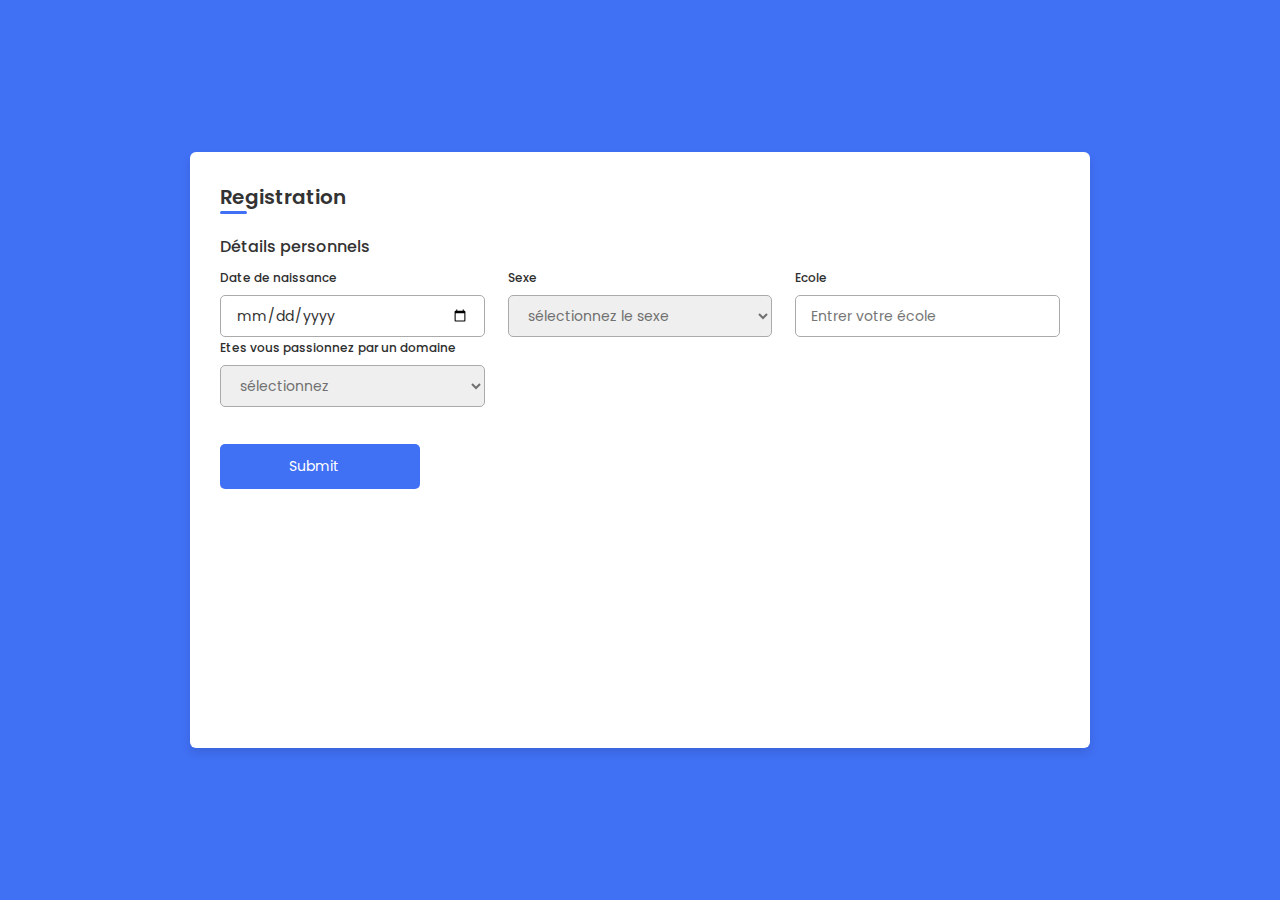
<file: form_sup.html>
<!DOCTYPE html>
<!--=== Coding by CodingLab | www.codinglabweb.com === -->
<html lang="en">
<head>
    <meta charset="UTF-8">
    <meta http-equiv="X-UA-Compatible" content="IE=edge">
    <meta name="viewport" content="width=device-width, initial-scale=1.0">
    
    <!----======== CSS ======== -->
    <link rel="stylesheet" href="css/style3.css">
     
    <!----===== Iconscout CSS ===== -->
    <link rel="stylesheet" href="https://unicons.iconscout.com/release/v4.0.0/css/line.css">

    <title>Lauréat Orientation </title> 
</head>
<body>
    <div class="container">
        <header>Registration</header>

        <form action="#" style="height: 50px">
            <div class="form first">
                <div class="details personal">
                    <span class="title">Détails personnels</span>

                    <div class="fields">

                        <div class="input-field">
                            <label>Date de naissance</label>
                            <input type="date" placeholder="Entrer date de naissance" >
                        </div>

                        <div class="input-field">
                            <label>Sexe</label>
                            <select >
                                <option disabled selected>sélectionnez le sexe</option>
                                <option>Homme</option>
                                <option>Femme</option>
                                
                            </select>
                        </div>
                        <div class="input-field">
                            <label>Ecole</label>
                            <input type="text" placeholder="Entrer votre école" >
                        </div>
                        
                        <div class="input-field" style="margin-top: -10px; margin-right: 0px;">
                            <label>Etes vous passionnez par un domaine</label>
                            <select >
                                <option disabled selected>sélectionnez </option>
                                <option>Oui</option>
                                <option>Non</option>
                                <option>Je sais pas</option>
                                
                            </select>
                        </div>
                    </div>
                
                        
                        
                    
                </div> 
                <button id="Lsub" class="btnText">
                    Submit
                    <i class="uil uil-navigator"></i>
                </button>
                <script>
                    button = document.getElementById("Lsub");
                    button.onclick=function(){window.open("sup.html");
                    window.close()}</script>
            </div>
                           
        </form>
    </div>


    <script src="js/script10.js"></script>
    
</body>
</html>
</file>
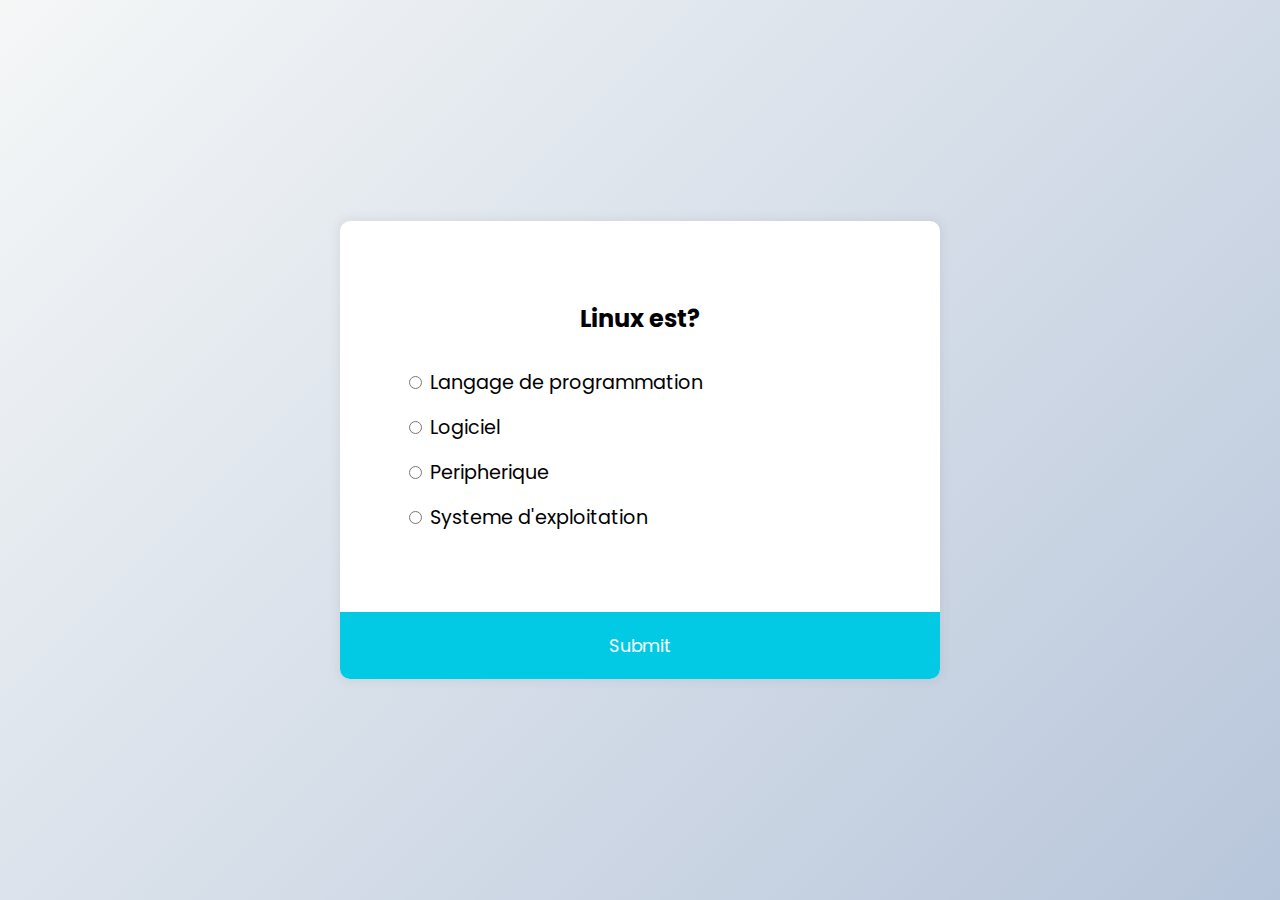
<file: quiz electrique/html.html>
<html>
    <head>
        <title>Quiz</title>
        <link rel="stylesheet" type="text/css" href="css.css">
    </head>
    <body id="body">
        <div class="quiz-container" id="quiz">
            <div class="quiz-header">
              <h2 id="question">Question Text</h2>
              <ul>
                <li>
                  <input type="radio" name="answer" id="a" class="answer">
                  <label for="a" id="a_text">Answer</label>
                </li>
                <li>
                  <input type="radio" name="answer" id="b" class="answer">
                  <label for="b" id="b_text">Answer</label>
                </li>
                <li>
                  <input type="radio" name="answer" id="c" class="answer">
                  <label for="c" id="c_text">Answer</label>
                </li>
                <li>
                  <input type="radio" name="answer" id="d" class="answer">
                  <label for="d" id="d_text">Answer</label>
                </li>
              </ul>
            </div>
            <button id="submit">Submit</button>
          </div>
    </body>
    <script src="js.js"></script>
</html>
</file>
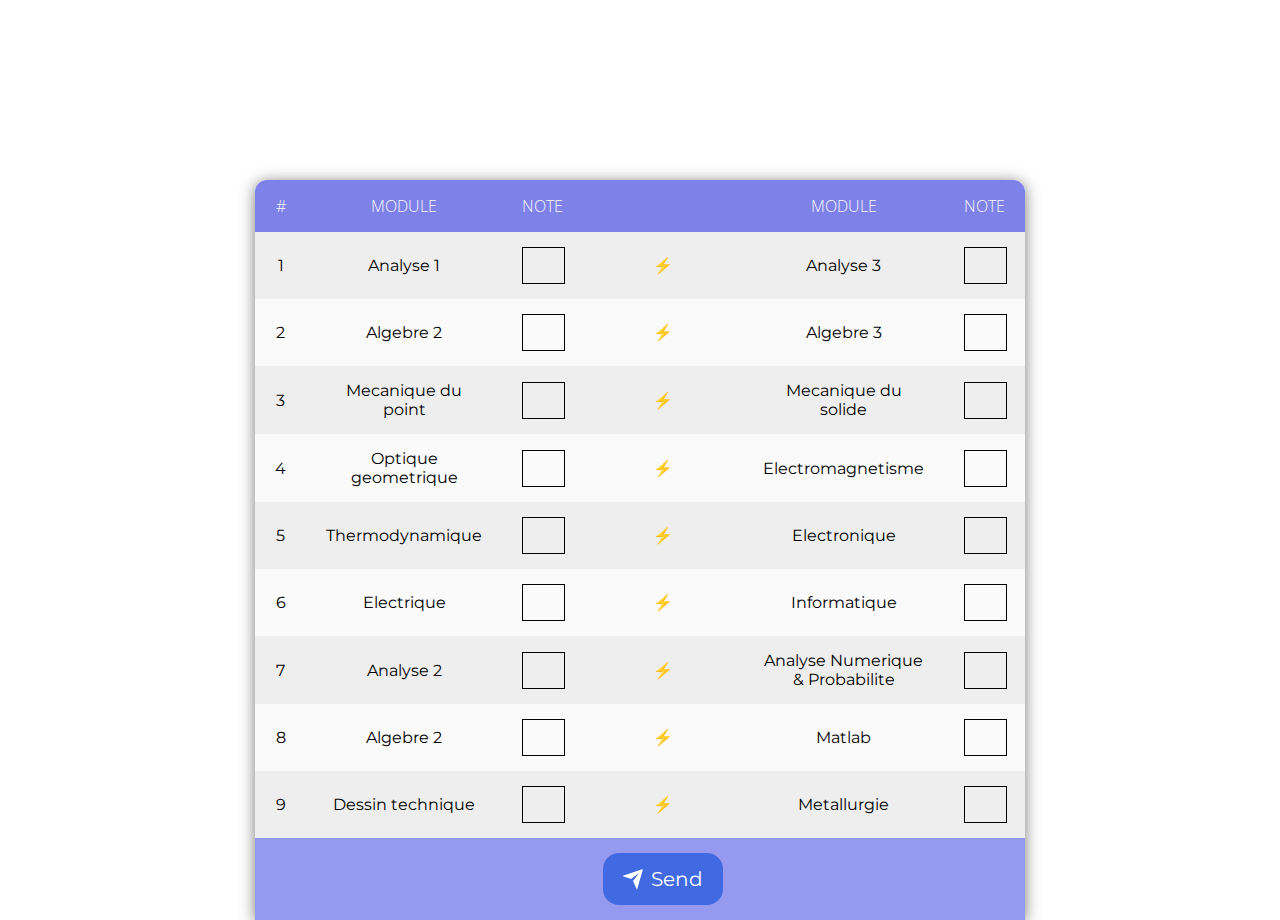
<file: table_note/note.html>
<!DOCTYPE html>

<html id="id">

<head>

 <title>Table layout</title>

 <link rel="stylesheet" href="css1.css">

</head>

<body style="padding: 10px;">


  <div class="filter">

 </div>

 <table >

 

 <tr>

 <th>#</th>

 <th>Module</th>

 <th>Note</th>

 <th> </th>

 <th>Module </th>

 <th>Note</th>

 </tr>


  <tr>

 <td>1</td>

 <td>Analyse 1</td>

 <td><input class="note" type="text" name="username"></td>

 <td>&#9889;</td>

 <td>Analyse 3</td>

 <td><input class="note" type="text" name="username"></td>

 </tr>

 <tr>

 <td>2</td>

 <td>Algebre 2</td>

 <td><input s="s" class="note" type="text" name="username"></td>

 <td>&#9889;</td>

 <td>Algebre 3</td>

 <td><input s="s" class="note" type="text" name="username"></td>

 </tr>

 <tr>

 <td>3</td>

 <td>Mecanique du point</td>

 <td><input class="note" type="text" name="username"></td>
 <td>&#9889;</td>

 <td>Mecanique du solide</td>

 <td><input class="note" type="text" name="username"></td>
 </tr>

 <tr>

 <td>4</td>

 <td>Optique geometrique</td>

 <td><input s="s" class="note" type="text" name="username"></td>

 <td>&#9889;</td>

 <td>Electromagnetisme</td>

 <td><input s="s" class="note" type="text" name="username"></td>

 </tr>

 <tr>

 <td>5</td>

 <td>Thermodynamique</td>

 <td><input class="note" type="text" name="username"></td>

 <td>&#9889;</td>

 <td>Electronique</td>

 <td><input class="note" type="text" name="username"></td>

 </tr>

 <tr>

 <td>6</td>

 <td>Electrique</td>

 <td><input s="s" class="note" type="text" name="username"></td>

 <td>&#9889;</td>

 <td>Informatique</td>

 <td><input s="s" class="note" type="text" name="username"></td>

 </tr>

 <tr>

 <td>7</td>

 <td>Analyse 2</td>

 <td><input class="note" type="text" name="username"></td>

 <td>&#9889;</td>

 <td>Analyse Numerique & Probabilite</td>

 <td><input class="note" type="text" name="username"></td>

 </tr>

 <tr>

 <td>8</td>

 <td>Algebre 2</td>

 <td><input s="s" class="note" type="text" name="username"></td>

 <td>&#9889;</td>

 <td>Matlab</td>

 <td><input s="s" class="note" type="text" name="username"></td>

 </tr>
 <tr>

    <td>9</td>
   
    <td>Dessin technique</td>
   
    <td><input class="note" type="text" name="username"></td>
   
    <td>&#9889;</td>
   
    <td>Metallurgie</td>
   
    <td><input class="note" type="text" name="username"></td>
   
    </tr>

    <tr style="background-color: #9599f0;">

      <td></td>
     
      <td></td>
     
      <td></td>

      <td><button id="button" >
         <div class="svg-wrapper-1">
           <div class="svg-wrapper">
             <svg xmlns="http://www.w3.org/2000/svg" viewBox="0 0 24 24" width="24" height="24">
               <path fill="none" d="M0 0h24v24H0z"></path>
               <path fill="currentColor" d="M1.946 9.315c-.522-.174-.527-.455.01-.634l19.087-6.362c.529-.176.832.12.684.638l-5.454 19.086c-.15.529-.455.547-.679.045L12 14l6-8-8 6-8.054-2.685z"></path>
             </svg>
           </div>
         </div>
         <span>Send</span>
       </button></td>
       <script>
        let A = document.getElementById("button")
        A.onclick=function(){window.location = "../Quiz sup/html.html";}</script>
       </script>
     
      <td></td>
     
      <td></td>
     
     
      </tr>

 </table>
 </body>
 <script src="js_note.js"></script>

</html>
</file>
<file: css/style.css>
/*
Template Name: BeSmart - Startup Landing Page Template
Author URI: http://themeforest.net/user/bogdan_09
Author Name: Bogdan
Version: 1.0
*/


/* --- TABLE OF CONTENT

01. GENERAL LAYOUT
02. FOOTER
03. HOME
04. SERVICES
05. NEWSLETTER
06. TEAM
07. BLOG
08. REGISTER
09. PRICING
10. CONTACT
11. OTHER STYLES
		1. Buttons
		2. Partners
		3. Navigation
		4. Fun Facts
		5. Testimonials
		6. Background Image
		7. Page Loader
12. MOBILE DEVICES

--- */

/* ========================================================== */
/* 			            01. GENERAL LAYOUT                    */
/* ========================================================== */
#link_ecoles{
	cursor: pointer;
}
.photo{
	height: 40px;
	margin-left: 220%;
	margin-bottom: 100px;
}
.button1{
    border: none;
    color: rgb(13, 113, 153);
    padding: 15px 32px;
    text-align: center;
    text-decoration: none;
    display: inline-block;
    font-size: 16px;
    margin: 4px 2px;
    cursor: pointer;
    float: right;
}

.no-padding{
	padding:0;
}

.no-padding-left{
	padding-left:0;
}

.no-padding-right{
	padding-left:0;
}

.small-padding-left{
	padding-left:5px;
}

.small-padding-right{
	padding-right:5px;
}

ul, ol { list-style: none; list-style-image: none; margin: 0; padding: 0;
	color:#858585;
	font-size: 14px;
	line-height:24px;
	margin-bottom:20px;
}
	
ul li, ol li{
	font-size: 14px;
	line-height: 28px;
}

ul li i{
	vertical-align: middle;
}

ul.features-list-dark{
	display: inline-block;
}

ul.features-list-dark li{
	float:left;
	font-size:15px;
	line-height:28px;
	margin:1px 0;
}

ul.features-list li{
	float:left;
	font-size:15px;
	line-height:24px;
	margin:12px 0;
}
ul.features-list li img{
	max-width:55px;
	margin-right:20px;
	float:left;
}

p {
	font-size: 15px;
	line-height: 24px;
	font-weight: 400;
	color: #858585;
	margin-bottom:15px;
}

a,
a:hover,
a:focus {
	text-decoration: none;
	outline: 0;
}

h1,
h2,
h3,
h4,
h5,
h6 {
  font-family: 'Roboto', sans-serif;
  font-weight: 700;
  line-height: 1.2;
  margin-bottom:20px;
  color: #454545;
}

h1 {
	font-size: 42px;
}

h2 {
	font-size: 34px;
}

h3 {
	font-size: 28px;
}

h4 {
	font-size: 24px;
}

h5 {
	font-size: 20px;
}

h6 {
	font-size: 18px;
}

h2.section-title{
	font-size:36px;
	margin:0 0 15px 0;
}

h2.section-title.grey{
	color:#ddd;
}

h2.large-title{
	margin-bottom: 15px;
	font-size: 40px;
	font-weight: 500;
}

p.section-subtitle{
	font-size:17px;
}

p.section-subtitle.grey{
	color:#bbb;
}

.separator_wrapper, .separator_wrapper_white {
	margin-bottom:10px;
}

.separator_wrapper::after, .separator_wrapper::before {
	background-color: #34b1c4;
	display: inline-block;
	vertical-align: middle;
	content: "";
	width: 60px;
	height: 1px;
	margin-top: -6px;
}

.separator_wrapper_white::after, .separator_wrapper_white::before {
	background-color: #ddd;
	display: inline-block;
	vertical-align: middle;
	content: "";
	width: 60px;
	height: 1px;
	margin-top: -6px;
}

h3.medium-title {
	font-size: 32px;
	margin-top:10px;
}

iframe{
	max-width:100%;
	border:none;
}

.width-100 {
	width: 100%;
}

.medium {
	font-weight: 400;
}

.bold {
	font-weight: 700;
}

.lyla {
    color: #9E5FBA;
}

.green {
    color: #16A085;
}

.blue {
    color: #3498db;
}

.red{
	color:#34b1c4;
}
.grey{
	color:#ddd;
}

.white{
	color:#fff;
}

.section-white{
	background-color:#fff;
	padding:90px 0;
}

.section-grey{
	background-color: #eef0f1;
	padding:90px 0;
}

.section-grey.small-padding, .section-white.small-padding{
	padding:40px 0;
}

.section-grey.medium-padding, .section-white.medium-padding, .section-dark.medium-padding{
	padding:60px 0;
}

.section-grey.no-padding-bottom, .section-white.no-padding-bottom, .section-dark.no-padding-bottom, .section-blue.no-padding-bottom{
	padding:90px 0 0 0;
}

.section-grey.small-padding-bottom, .section-white.small-padding-bottom, .section-dark.small-padding-bottom, .section-blue.small-padding-bottom{
	padding:90px 0 60px 0;
}

.section-grey.no-padding, .section-white.no-padding, .section-dark.no-padding, .section-blue.no-padding{
	padding:0;
}

.section-white.about-padding{
	padding:85px 0 100px 0;
}

.section-dark.portfolio-padding{
	padding:60px 0 75px 0;
}

.section-dark{
	background-color:#393f43;
	padding:90px 0;
}

.section-blue{
	background-color:#34b1c4;
	padding:90px 0;
}

/* margin and padding classes */

.margin-right-25 {
	margin-right: 25px !important;
}


.margin-top-110 {
	margin-top: 110px !important;
}

.margin-top-100 {
	margin-top: 100px !important;
}

.margin-top-90 {
	margin-top: 90px !important;
}

.margin-top-80 {
	margin-top: 80px !important;
}

.margin-top-60 {
	margin-top: 60px !important;
}

.margin-top-50 {
	margin-top: 50px !important;
}

.margin-top-40 {
	margin-top: 40px !important;
}

.margin-top-35 {
	margin-top: 35px !important;
}

.margin-top-30 {
	margin-top: 30px !important;
}

.margin-top-20 {
	margin-top: 20px !important;
}

.margin-top-10 {
	margin-top: 10px !important;
}

.margin-top-5 {
	margin-top: 5px !important;
}

.margin-bottom-0 {
	margin-bottom: 0px !important;
}

.margin-bottom-10 {
	margin-bottom: 10px !important;
}

.margin-bottom-20 {
	margin-bottom: 20px !important;
}

.margin-bottom-30 {
	margin-bottom: 30px !important;
}

.margin-bottom-40 {
	margin-bottom: 40px !important;
}

.margin-bottom-50 {
	margin-bottom: 50px !important;
}

.margin-bottom-60 {
	margin-bottom: 60px !important;
}

.margin-bottom-70 {
	margin-bottom: 70px !important;
}

.margin-bottom-80 {
	margin-bottom: 80px !important;
}

.margin-bottom-100 {
	margin-bottom: 100px !important;
}

.margin-bottom-120 {
	margin-bottom: 120px !important;
}

.margin-bottom-130 {
	margin-bottom: 120px !important;
}

.margin-bottom-140 {
	margin-bottom: 140px !important;
}

.padding-top-0 {
	padding-top: 0px !important;
}

.padding-top-20 {
	padding-top: 20px !important;
}

.padding-top-25 {
	padding-top: 25px !important;
}

.padding-top-30 {
	padding-top: 30px !important;
}

.padding-top-40 {
	padding-top: 40px !important;
}

.padding-top-45 {
	padding-top: 45px !important;
}

.padding-top-50 {
	padding-top: 50px !important;
}
.padding-top-60 {
	padding-top: 60px !important;
}

.padding-top-70 {
	padding-top: 70px !important;
}

.padding-top-80 {
	padding-top: 80px !important;
}

.padding-top-100 {
	padding-top: 180px !important;
}

.padding-bottom-60 {
	padding-bottom: 60px !important;
}

.padding-bottom-70 {
	padding-bottom: 70px !important;
}

.padding-bottom-0 {
	padding-bottom: 0px !important;
}

.margin-top-0 {
	margin-top: 0px !important;
}

/* carousel */
/*.carousel.carousel1 .carousel-indicators {
	position: inherit;
	right: 0px;
}

.carousel.carousel1 .item .lead {
	font-size: 20px;
}

.carousel.carousel1 .carousel-indicators li {
	background-color: #e0e0e0;
	width: 16px;
	height: 16px;
}

.carousel.carousel1 .carousel-indicators li.active {
	background-color: #34b1c4;
}

.carousel.carousel3 .carousel-indicators {
	position: inherit;
	right: 0px;
}

.carousel.carousel3 .item .lead {
	font-size: 20px;
}

.carousel.carousel3 .carousel-indicators li {
	background-color: #f9f9f9;
	width: 16px;
	height: 16px;
}

.carousel.carousel3 .carousel-indicators li.active {
	background-color: #34b1c4;
}

.carousel.carousel-fade .item {
	-webkit-transition: opacity 0.5s ease-in-out;
	-moz-transition: opacity 0.5s ease-in-out;
	-ms-transition: opacity 0.5s ease-in-out;
	-o-transition: opacity 0.5s ease-in-out;
	transition: opacity 0.5s ease-in-out;
	opacity:0;
}

.carousel.carousel-fade .active.item {
	opacity:1;
}

.carousel.carousel-fade .active.left,
.carousel.carousel-fade .active.right {
	left: 0;
	z-index: 2;
	opacity: 0;
	filter: alpha(opacity=0);
}

.carousel.carousel-fade .next,
.carousel.carousel-fade .prev {
	left: 0;
	z-index: 1;
}

.carousel.carousel-fade .carousel-control {
	z-index: 3;
}

.carousel-indicators {
  bottom: auto;
  left: auto;
  margin: 0;
  right: 16px;
  top: 16px;
  width: auto;
  line-height: 8px;
  -webkit-user-select: none;
  -moz-user-select: none;
  -ms-user-select: none;
  -o-user-select: none;
  user-select: none;
}
.carousel-indicators li {
  vertical-align: top;
  border: none;
  width: 8px;
  height: 8px;
  margin: 0 0 0 6px;
  background-color: #2c3e50;
  background-color: rgba(44, 62, 80, 0.5);
}
.carousel-indicators li.active {
  background-color: #fff;
  width: 8px;
  height: 8px;
  margin: 0 0 0 6px;
}*/
/* end carousel */

/* -----  Photos Hover Animations ----- */
.popup-wrapper{ display:block; position:relative; overflow:hidden;}

.popup-gallery{
	display:inline-block;
	position:relative;
}

.first-gallery{
	margin-bottom:15px;
}

.popup-gallery img {
	position:relative;
	z-index:10;
	width: 100%;
	height: auto;
}

.popup-gallery:hover img {
	opacity: 0.25;
}

.popup-gallery a span.eye-wrapper, 
.popup-gallery a span.eye-wrapper2 {
	background-color:#000;
	position: absolute;
	display: block;
	overflow:hidden;
	z-index: 2;
	height:100%!important;
	top: 0%;
	margin-top: 0px;
	left: 0%;
	right: 0%;
	font-size: 22px;
	color:#fff;
	text-align: center;
	font-weight:300;
	opacity: 0;
}

.popup-gallery a span.eye-wrapper i.eye-icon, .popup-gallery a span.eye-wrapper2 i.eye-icon{
	position: absolute;
	display: inline-block;
	font-size:38px;
	z-index: 3;
	top: 50%!important;
	margin-top: -19px!important;
	left: 0%;
	right: 0%;
}

.popup-gallery a:hover span{
	opacity: 1;
}

.popup-gallery img,
.popup-gallery a span {
	-webkit-transition: all 0.25s ease-in-out;
	-moz-transition: all 0.25s ease-in-out;
	-ms-transition: all 0.25s ease-in-out;
	-o-transition: all 0.25s ease-in-out;
	transition: all 0.25s ease-in-out;
}

/* ========================================================== */
/* 			                02. FOOTER                        */
/* ========================================================== */

.footer {
	z-index:900;
	background-color: #2f3539;
    border-top: 1px solid #393f43;
	padding: 55px 0;
	font-weight: 300;
}

.footer p {
	font-size: 16px;
	color: #cecece;
}

.footer p a {
	font-size: 16px;
	color: #34b1c4;
	text-decoration:underline;
}

/* ----- 2. Footer Social Icons ----- */
ul.footer_social{
	width:100%;
	max-width:1140px;
	display:block;
	margin:0 auto;
	padding-top:5px;
	text-align:center;
}

ul.footer_social li{
	display:inline-block;
    margin:0 ;
	line-height:100%!important;
}

ul.footer_social li a i {
  display: inline-block;
  margin:0 8px;
  width: 36px;
  height: 36px;
  padding: 8px 8px;
  border: 1px solid #8d8d8d;
  border-radius: 50%;
  font-size:18px!important;
  color: #8d8d8d;
  background-color: transparent;
  transition: all .5s ease-in-out;
  -moz-transition: all .25s ease-in-out;
  -webkit-transition: all .25s ease-in-out;
}

ul.footer_social li a i:hover {
  color:#fff;
  background-color: #34b1c4;
  border: 1px solid #34b1c4;
  transition: all .25s ease-in-out;
  -moz-transition: all .25s ease-in-out;
  -webkit-transition: all .25s ease-in-out;
}

p.footer-logo{
	margin-bottom: 21px;
	font-size: 34px;
	font-weight: 700;
	color: #fff;
	font-family: 'Roboto', sans-serif;
}

/* ========================================================== */
/* 			                 03. HOME                         */
/* ========================================================== */

.home-wrapper{
	width:100%;
	position:relative;
	overflow:hidden;
	z-index:100;
	padding:165px 0 85px 0;
	background: url(../images/redd-f-9o8YdYGTT64-unsplash.jpg);
	background-position: center top;
    background-repeat: no-repeat;
	background-attachment: scroll;
    background-size: cover;
}

.home-wrapper .gradient_overlay{
	opacity: 0.78;
	position: absolute;
	z-index:10;
	top: 0;
	bottom: 0;
	right: 0;
	left: 0;
	background: #151515;
}

.home-wrappe-inside{
	position:relative;
	z-index:100;
}

h1.home-title{
	font-size:36px;
	line-height:44px;
	font-weight:700;
	color:#fff;
	font-family: 'Roboto', sans-serif;
}

p.home-subtitle{
	font-size:18px;
	line-height:28px;
	font-weight:400;
	color:#fff;
	margin-bottom:20px;
}

.frame-border{
	margin-top:30px;
	border:9px solid rgba(0, 0, 0, 0.40);
	webkit-border-radius: 5px 5px 5px 5px;
    -moz-border-radius: 5px 5px 5px 5px;
    border-radius: 5px 5px 5px 5px;
}

/* ========================================================== */
/* 				  		   04. SERVICES                       */
/* ========================================================== */

.features-item{
	margin:10px 0;
	text-align:center;
}

.features-item h3{
	font-size: 20px;
    margin-bottom: 10px;
}

.features-item p{
	padding:0 10px;
}

.icon-wrapper{
	margin-bottom: 25px;
	width:100%;
}

.features-icon{
    padding: 18px 22px;
    font-size: 42px;
    line-height: 42px;
    display: inline-block;
    text-align: center;
    color: #fff;
	background-color:#34b1c4;
    -webkit-border-radius: 8px 8px;
    -moz-border-radius: 8px 8px;
    border-radius: 8px 8px;
    transition: all .50s ease-in-out;
    -moz-transition: all .50s ease-in-out;
    -webkit-transition: all .50s ease-in-out;
}

.services-item {
    margin: 20px 0;
}

.services-icon {
    display: block;
    width: 70px;
    height: 70px;
    position: absolute;
    left: 0px;
    top: 5px;
    color: #34b1c4;
    font-size: 48px;
    line-height: 70px;
    text-align: center;
}

.services-text {
    padding-left: 60px;
}

.services-text h4 {
    font-size: 18px;
    margin-bottom: 8px;
    color: #454545;
}

/* ========================================================== */
/* 						   05. NEWSLETTER                     */
/* ========================================================== */
.newsletter-wrapper{
	width:100%;
	position:relative;
	background: url(http://placehold.it/1920x1280);
	background-position: center center;
    background-repeat: no-repeat;
	background-attachment: fixed;
    background-size: cover;
	margin: 0 auto;
	padding:110px 0 110px 0;
}

.newsletter-wrapper .image-overlay{
	background: rgba(34, 34, 34, 0.65);
	position: absolute;
	z-index:10;
	top: 0;
	bottom: 0;
	right: 0;
	left: 0;
}

.newsletter-box{
	position:relative;
	z-index:100;
}

.newsletter_info h2{
	font-size: 24px;
	line-height:32px;
	color: #fff;
	font-weight: 400;
	margin-bottom: 30px;
}

#newsletter-form #email_newsletter {
	width:91%;
	max-width:360px; 
	height:56px;
	line-height:56px;
    padding:0 4%;
	border: 2px solid #fff;
	background-color: transparent;
    -moz-border-radius:5px 0 0 5px;
    -webkit-border-radius:5px 0 0 5px;
    border-radius:5px 0 0 5px;
	color:#fff;  
    font-size:16px;
	margin:0 10px 0 0;
}

#newsletter-form #submit-button-newsletter {
    width: 140px;
	height:56px;
    background-color:#fff;
	border: 2px solid #fff;
    color:#454545;  
    display: inline;
	margin:0 0 0 -15px;
    -moz-border-radius: 0 5px 5px 0;
    -webkit-border-radius: 0 5px 5px 0;
    border-radius: 0 5px 5px 0;
	font-size:14px;
	font-weight:700;
	vertical-align: top;
	transition: background-color .25s ease-in-out;
   -moz-transition: background-color .25s ease-in-out;
   -webkit-transition: background-color .25s ease-in-out;
}

#newsletter-form #submit-button-newsletter:hover {
    background-color:#228798;
	border: 1px solid #228798;
	transition: background-color .25s ease-in-out;
   -moz-transition: background-color .25s ease-in-out;
   -webkit-transition: background-color .25s ease-in-out;
}

::-webkit-input-placeholder { /* WebKit browsers */
    color:#fff;
}
:-moz-placeholder { /* Mozilla Firefox 4 to 18 */
    color:#fff;
}
::-moz-placeholder { /* Mozilla Firefox 19+ */
    color:#fff;
}
:-ms-input-placeholder { /* Internet Explorer 10+ */
    color:#fff;
}

p.newsletter_success_box{
	font-size:18px;
	color:#eee;
	font-style:italic;
	margin-bottom:15px;
}

/* ========================================================== */
/* 				  		     06. TEAM                         */
/* ========================================================== */

.team-box{
	text-align:center;
	background-color: #eef0f1;
    border-bottom: 3px solid #e0e0e0;
	margin-bottom:20px;
	padding:1px 20px 15px 20px;
	-webkit-border-radius: 0 0 5px 5px;
    -moz-border-radius: 0 0 5px 5px;
    border-radius: 0 0 5px 5px;
}

.team-box h3{
	margin:20px 0 1px 0!important;
	color:#454545;
	font-size:18px;
	text-transform:uppercase;
	transition: all .25s ease-in-out;
	-moz-transition: all .25s ease-in-out;
	-webkit-transition: all .25s ease-in-out;
}

.team-item:hover h3{
	color:#228798;
}

.team-box p.team-info{
	font-size:16px;
	font-style:italic;
	margin-bottom:5px;
}

.team-popup{
	display:block;
	position:relative;
	overflow:hidden;
}

.team-popup .team-popup-overlay {
	background-color:#000;
	position: absolute;
	display: block;
	overflow:hidden;
	z-index: 2;
	height:100%!important;
	top: 0%;
	margin-top: 0px;
	left: 0%;
	right: 0%;
	font-size: 22px;
	color:#fff;
	text-align: center;
	font-weight:300;
	opacity: 0;
	-webkit-transition: all 0.25s ease-in-out;
	-moz-transition: all 0.25s ease-in-out;
	-ms-transition: all 0.25s ease-in-out;
	-o-transition: all 0.25s ease-in-out;
	transition: all 0.25s ease-in-out;
}

.team-popup .team-popup-overlay .team-icon{
	position: absolute;
	display: inline-block;
	z-index: 3000;
	top: 50%!important;
	margin-top: -15px!important;
	left: 0%;
	right: 0%;
}

.team-popup .team-popup-overlay .team-icon a{
	margin:0 3px;
	color:#fff;
	font-size: 28px;
	-webkit-transition: all 0.25s ease-in-out;
	-moz-transition: all 0.25s ease-in-out;
	-ms-transition: all 0.25s ease-in-out;
	-o-transition: all 0.25s ease-in-out;
	transition: all 0.25s ease-in-out;
}

.team-popup .team-popup-overlay .team-icon a:hover{
	color:#34b1c4;
	-webkit-transition: all 0.25s ease-in-out;
	-moz-transition: all 0.25s ease-in-out;
	-ms-transition: all 0.25s ease-in-out;
	-o-transition: all 0.25s ease-in-out;
	transition: all 0.25s ease-in-out;
}

.team-popup .team-popup-overlay:hover{
	opacity: 0.8!important;
}

/* ========================================================== */
/* 				  		     07. BLOG                         */
/* ========================================================== */

.blog-item{
	-webkit-border-radius: 5px 5px 5px 5px;
    -moz-border-radius: 5px 5px 5px 5px;
    border-radius: 5px 5px 5px 5px;
    transition: all .50s ease-in-out;
    -moz-transition: all .50s ease-in-out;
    -webkit-transition: all .50s ease-in-out;
}

.blog-item img {
}

.blog-item-inner{
	padding:10px 0 20px 0;
}

.blog-item-inner p{
	margin:15px 0 20px 0;
}

h3.blog-title{
	margin-top:15px;
	margin-bottom:10px;
}

h3.blog-title a{
	font-size:21px;
	color:#454545;
	transition: all .25s ease-in-out;
	-moz-transition: all .25s ease-in-out;
	-webkit-transition: all .25s ease-in-out;
}

h3.blog-title a:hover{
	color:#228798;
	transition: all .25s ease-in-out;
	-moz-transition: all .25s ease-in-out;
	-webkit-transition: all .25s ease-in-out;
}

a.blog-icons{
	color:#858585;
	font-size:14px;
	font-style:italic;
	margin-right:10px;
	padding-right:10px;
	border-right:1px solid #aaa;
	transition: all .25s ease-in-out;
	-moz-transition: all .25s ease-in-out;
	-webkit-transition: all .25s ease-in-out;
}

a.blog-icons i{
	color:#656565;
	font-size:16px;
	line-height:16px;
	vertical-align: text-bottom;
}

a.blog-icons.last{
	border-right: none;
}

a.blog-icons:hover{
	color:#228798;
	transition: all .25s ease-in-out;
	-moz-transition: all .25s ease-in-out;
	-webkit-transition: all .25s ease-in-out;
}

a.button-blog{
	background-color: #34b1c4;
	border:1px solid #34b1c4;
	color:#fff;
	display:inline-block;
	font-weight:400;
	font-size:13px;
	padding:10px 20px;
	margin:0 0 20px 0;
	-webkit-border-radius: 3px 3px;
    -moz-border-radius: 3px 3px;
    border-radius: 3px 3px;
	transition: all .50s ease-in-out;
	-moz-transition: all .50s ease-in-out;
	-webkit-transition: all .50s ease-in-out;
}

a.button-blog:hover{
	background-color: transparent;
	border:1px solid #34b1c4;
	color:#34b1c4;
	transition: all .50s ease-in-out;
	-moz-transition: all .50s ease-in-out;
	-webkit-transition: all .50s ease-in-out;
}

/* ========================================================== */
/* 					       08. REGISTER                       */
/* ========================================================== */

.register-inner{
	width:100%;
	max-width:585px;
	padding:50px 0 50px 35px;
}

#register-form{
	padding:25px 0 20px 0;
}

input.register-input{
	width:100%;
	height:52px;
    padding-left:2%;
    padding-right:2%;
	margin-bottom:20px;
	color: #fff;
	border: 1px solid #fff;
	background-color: transparent;
    font-size:14px;
	float:left;
	-webkit-border-radius: 5px 5px 5px 5px;
    -moz-border-radius: 5px 5px 5px 5px;
    border-radius: 5px 5px 5px 5px;
}

select.register-input{
	width:100%;
	height:52px;
    padding-left:2%;
    padding-right:2%;
	margin-bottom:20px;
	color: #fff;
	border: 1px solid #fff;
	background-color: transparent;
    font-size:14px;
	float:left;
	-webkit-border-radius: 5px 5px 5px 5px;
    -moz-border-radius: 5px 5px 5px 5px;
    border-radius: 5px 5px 5px 5px;
}
select.register-input option{
	color: gray;
	font-weight: bold;
}
button.register-submit{
	color: #34b1c4;
	border: 1px solid #fff;
	background-color: #fff;
    cursor: pointer;
    display: inline-block;
    font-size: 14px;
	font-weight:700;
	width:100%;
	max-width:535px;
    padding: 16px 0;
    text-transform: uppercase;
	-webkit-border-radius: 3px 3px;
    -moz-border-radius: 3px 3px;
    border-radius: 3px 3px;
	transition: all .50s ease-in-out;
	-moz-transition: all .50s ease-in-out;
	-webkit-transition: all .50s ease-in-out;
}

button.register-submit:hover{
	color:#fff;
	background-color: transparent;
	border:1px solid #fff;
	transition: all .50s ease-in-out;
	-moz-transition: all .50s ease-in-out;
	-webkit-transition: all .50s ease-in-out;
}

input.white-input::-webkit-input-placeholder,
select.white-input::-webkit-input-placeholder { /* WebKit browsers */
    color:#fff!important;
}
input.white-input:-moz-placeholder,
select.white-input:-moz-placeholder { /* Mozilla Firefox 4 to 18 */
    color:#fff!important;
}
input.white-input::-moz-placeholder,
select.white-input::-moz-placeholder { /* Mozilla Firefox 19+ */
    color:#fff!important;
}
input.white-input:-ms-input-placeholder,
select.white-input:-ms-input-placeholder { /* Internet Explorer 10+ */
    color:#fff;
}

#register-form input.register-input:focus, #register-form select.register-input:focus {
  border-color:#fff!important;
  outline: none;
}

p.register_success_box{
	display:inline-block;
	color:#fff;
	font-size:16px;
	font-style:italic;
	margin:20px 0 30px 0;
	padding:20px 20px;
	border:1px solid #fff;
	webkit-border-radius: 5px 5px 5px 5px;
    -moz-border-radius: 5px 5px 5px 5px;
    border-radius: 5px 5px 5px 5px;
}

/* ========================================================== */
/* 				            09. PRICING                       */
/* ========================================================== */

.pricing-box {
	margin-left:10px;
	margin-right:10px;
	margin-bottom:40px;
	-webkit-border-radius: 5px 5px 5px 5px;
    -moz-border-radius: 5px 5px 5px 5px;
    border-radius: 5px 5px 5px 5px;
	background-color:#f9f9f9;
	text-align: center;
	border-left: 1px solid #e5e5e5;
	border-right: 1px solid #e5e5e5;
	border-bottom: 2px solid #e5e5e5;
}

.pricing-box .pricing-top{
	padding: 20px 0;
	-webkit-border-radius: 5px 5px 0 0;
    -moz-border-radius: 5px 5px 0 0;
    border-radius: 5px 5px 0 0;
}

.pricing-box .pricing-top{
	background-color:#34b1c4;
}

.pricing-top h3 {
	color: #fff;
	font-size: 22px;
	text-transform: uppercase;
	margin-bottom: 10px;
	font-weight: 700;
	transition: all 0.5s;
	-webkit-transition: all 0.5s;
	-moz-transition: all 0.5s;
}

.pricing-top .price .currency {
	color: #fff;
	font-size: 24px;
	line-height: 40px;
	font-weight:600;
	vertical-align: top;
	display: inline-block;
}

.pricing-top .price span.number {
	color: #fff;
	font-size: 36px;
	line-height: 42px;
	font-weight:700;
}

.pricing-top .price .month {
	font-size:16px;
	line-height:18px;
	font-weight:600;
}

.pricing-top .price .month .blue {
	color:#3498db;
}

.pricing-bottom {
	padding: 0 35px 40px 35px;
}

.pricing-bottom ul {
	list-style: none;
	list-style-type: none;
	margin: 35px 0px 40px;
	padding: 0;
}

.pricing-bottom ul li {
	text-align:center;
	font-size:16px;
	line-height:30px;
}

.btn-pricing-blue {
  color: #34b1c4;
  background-color: transparent;
  border: 2px solid #34b1c4;
  padding:14px 0;
  font-weight:600;
}

.btn-pricing-blue:hover {
  color: #fff;
  background-color: #34b1c4;
  border: 2px solid #34b1c4;
}

.btn-pricing-featured {
  color: #fff;
  background-color: #34b1c4;
  border: 2px solid #34b1c4;
  padding:14px 0;
  font-weight:600;
}

.btn-pricing-featured:hover {
  color: #34b1c4;
  background-color: transparent;
  border: 2px solid #34b1c4;
}


/* ========================================================== */
/* 						    10. CONTACT                       */
/* ========================================================== */

#contact-form{
	margin:0 auto;
	width:100%;
	max-width:960px;
	text-align:center;
	margin-bottom:10px;
}

input.contact-input{
	width:100%;
	height:55px;
    padding-left:2%;
    padding-right:2%;
	margin-bottom:20px;
	color: #fff;
	border: 1px solid #757575;
	background-color: transparent;
    font-size:14px;
	float:left;
	-webkit-border-radius: 5px 5px 5px 5px;
    -moz-border-radius: 5px 5px 5px 5px;
    border-radius: 5px 5px 5px 5px;
}

textarea{
	height:205px;
	margin-bottom:20px;
	width:100%;
    padding-left:2%;
    padding-right:2%;
    padding-top:10px;
    padding-bottom:10px;
	color: #fff;
	border: 1px solid #757575;
	background-color: transparent;
    font-size:14px;
	float:left;
	-webkit-border-radius: 5px 5px 5px 5px;
    -moz-border-radius: 5px 5px 5px 5px;
    border-radius: 5px 5px 5px 5px;
}

input.contact-submit{
	color: #fff;
	border: 2px solid #34b1c4;
	background-color: #34b1c4;
    cursor: pointer;
    display: inline-block;
    font-size: 14px;
	font-weight:700;
	margin-top:10px;
    padding: 16px 30px;
    position: relative;
    text-transform: uppercase;
	-webkit-border-radius: 3px 3px;
    -moz-border-radius: 3px 3px;
    border-radius: 3px 3px;
	transition: all .50s ease-in-out;
	-moz-transition: all .50s ease-in-out;
	-webkit-transition: all .50s ease-in-out;
}

input.contact-submit:hover{
	color:#34b1c4;
	background-color: transparent;
	border:2px solid #34b1c4;
	transition: all .50s ease-in-out;
	-moz-transition: all .50s ease-in-out;
	-webkit-transition: all .50s ease-in-out;
}

input.white-input::-webkit-input-placeholder,
textarea.white-input::-webkit-input-placeholder { /* WebKit browsers */
    color:#fff;
}
input.white-input:-moz-placeholder,
textarea.white-input:-moz-placeholder { /* Mozilla Firefox 4 to 18 */
    color:#fff;
}
input.white-input::-moz-placeholder,
textarea.white-input::-moz-placeholder { /* Mozilla Firefox 19+ */
    color:#fff;
}
input.white-input:-ms-input-placeholder,
textarea.white-input:-ms-input-placeholder { /* Internet Explorer 10+ */
    color:#fff;
}

#contact-form input.contact-input:focus, #contact-form textarea.contact-commnent:focus {
  border-color:#fff;
  outline: none;
}

p.contact_success_box{
	display:inline-block;
	color:#fff;
	font-size:20px;
	font-style:italic;
	padding:20px 20px;
	border:1px solid #fff;
	webkit-border-radius: 5px 5px 5px 5px;
    -moz-border-radius: 5px 5px 5px 5px;
    border-radius: 5px 5px 5px 5px;
}

/* ========================================================== */
/* 		 		  	   	 11. OTHER STYLES                     */
/* ========================================================== */

.section_features{
	width:100%;
	max-width:1140px;
	margin:0 auto;
	padding:20px 0 0 0;
	position:relative;
	overflow:hidden;
	z-index:1;
}

.no-padding{
	padding:0;
}

.wrapper-inner{
	display: inline-block;
	width:100%;
	max-width:585px;
	padding:40px 0 40px 35px;
}

.portfolio-pic{
	margin-bottom:30px;
}

/* ----- 1. Buttons ----- */
.btn, btn:hover{
    -webkit-transition: all 0.25s ease-in-out;
	-moz-transition: all 0.25s ease-in-out;
	-ms-transition: all 0.25s ease-in-out;
	-o-transition: all 0.25s ease-in-out;
	transition: all 0.25s ease-in-out;
}

.btn-margin {
    display: inline-block;
    margin: 10px 10px;
}

.btn-white {
  color: #454545;
  background-color: #fff;
  border-color: #fff;
  font-weight: 700;
  letter-spacing: 1px;
}

.btn-white:hover,
.btn-white:focus,
.btn-white:active,
.btn-white.active,
.open .dropdown-toggle.btn-white {
  color: #fff;
  background-color: transparent;
  border-color: #fff;
}

.btn-white-big {
  color: #8b62ba;
  background-color: #fff;
  border-color: #fff;
  padding:20px 40px;
  font-size:16px;
  font-weight: 700;
  letter-spacing: 1px;
}

.btn-white-big:hover,
.btn-white-big:focus,
.btn-white-big:active,
.btn-white-big.active,
.open .dropdown-toggle.btn-white-big {
  color: #fff;
  background-color: transparent;
  border-color: #fff;
}

.btn-white-transparent {
  color: #fff;
  background-color: transparent;
  border-color: #fff;
  font-weight: 700;
  letter-spacing: 1px;
}

.btn-white-transparent:hover,
.btn-white-transparent:focus,
.btn-white-transparent:active,
.btn-white-transparent.active,
.open .dropdown-toggle.btn-white-transparent {
  color: #454545;
  background-color: #fff;
  border-color: #fff;
}


.btn-small-blue{
  color: #fff;
  font-weight:600;
  background-color: #34b1c4;
  border: 2px solid #34b1c4;
  padding:12px 25px;
}

.btn-small-blue:hover {
  color: #34b1c4;
  background-color:  transparent;
  border-color: #34b1c4;
}



.btn-blue {
	background-color:#34b1c4;
	position: relative;
	display: inline-block;
	text-align:center;
	color: #fff;
    font-weight: 700;
    letter-spacing: 1px;
}

.btn-blue.small {
	padding:16px 28px ;
}

.btn-blue.xsmall {
	padding:12px 25px;
	text-transform: none;
}

.btn-blue:hover,
.btn-blue:focus,
.btn-blue:active,
.btn-blue.active,
.open .dropdown-toggle.btn-blue {
  color: #fff;
  background-color: #2980b9;
}

/* ----- 2. Partners ----- */
.partners-wrapper{
	position:relative;
	margin:0 auto;
	width:100%;
	max-width:1140px;
}

.partners-item{
	padding:50px 0;
	text-align: center;
    border-right: 1px solid #e9e9e9;
    border-bottom: 1px solid #e9e9e9;
    transition: all .50s ease-in-out;
    -moz-transition: all .50s ease-in-out;
    -webkit-transition: all .50s ease-in-out;
}

.partners-item.no-border-bottom{
    border-bottom: none;
}

.partners-item.last{
    border-right: none;
}

.partners-item img{
    opacity: 0.4;
    margin: 10px 25px;
	max-height: 36px;
    -webkit-transition: all 0.25s ease-in-out;
	-moz-transition: all 0.25s ease-in-out;
	-ms-transition: all 0.25s ease-in-out;
	-o-transition: all 0.25s ease-in-out;
	transition: all 0.25s ease-in-out;
}

.partners-item img:hover{
    opacity: 1;
}

.section-grey.sponsors-padding {
    padding: 50px 0;
}

.section-grey.sponsors-padding-small {
    padding: 45px 0;
}

.sponsors img.sponsor {
    opacity: 0.4;
    margin: 10px 25px;
    max-height: 30px;
    -webkit-transition: all 0.25s ease-in-out;
    -moz-transition: all 0.25s ease-in-out;
    -ms-transition: all 0.25s ease-in-out;
    -o-transition: all 0.25s ease-in-out;
    transition: all 0.25s ease-in-out;
}

.sponsors img.sponsor:hover {
    opacity: 0.8;
}

/* ----- 03. Nav ----- */
#navbar-collapse-02 li.selected a{
    color: #34b1c4!important;
}

#navbar-collapse-02 .current a {
    color: #34b1c4!important;
    -webkit-transition: all 0.5s ease;
    -moz-transition: all 0.5s ease;
    -o-transition: all 0.5s ease;
    transition: all 0.5s ease;
}

.navbar-default .navbar-nav > li > a, .navbar-default .navbar-nav > li > a:hover{
    -webkit-transition: all 0.5s ease;
    -moz-transition: all 0.5s ease;
    -o-transition: all 0.5s ease;
    transition: all 0.5s ease;
}

.navbar-default .navbar-nav > li > a.purchase{
	position:relative;
	color:#fff;
	background-color: #34b1c4;
	border:1px solid #34b1c4;
	margin-left:15px;
	margin-right:15px;
	margin-top:14px;
	padding:0 25px;
	font-weight:600!important;
	letter-spacing: 1px;
	text-transform:none;
	webkit-border-radius: 5px 5px;
    -moz-border-radius: 5px 5px;
    border-radius: 5px 5px;
}

.navbar-default .navbar-nav > li > a.purchase:hover{
	color:#34b1c4!important;
	background-color: transparent;
	border:1px solid #34b1c4;
}

#navbar-collapse-02 .current a.purchase{
	color:#fff!important;
	background-color: #34b1c4!important;
	border:1px solid #34b1c4!important;
}

/* ----- 4. Fun Facts ----- */
.fun-facts-wrapper{
	width:100%;
	position:relative;
	overflow:hidden;
	background: url(http://placehold.it/1920x1280);
	background-position: center center;
    background-repeat: no-repeat;
	background-attachment: fixed;
    background-size: cover;
	margin: 0 auto;
	padding:100px 0 100px 0;
}

.fun-facts-wrapper .image-overlay{
	background: rgb(88, 87, 87);
	position: absolute;
	z-index:10;
	top: 0;
	bottom: 0;
	right: 0;
	left: 0;
}

.fun-facts-inside{
	position:relative;
	z-index:100;
}

.fun-facts-box{
	float:left;
	width:19.99%;
	padding-top:15px;
}

.fun-facts-title{
	font-size:16px;
	font-weight:400;
	color:#fff;
	font-style:italic;
}

.fun-facts-title span{
	font-size:40px;
	line-height:42px;
	font-weight:600;
	font-style:normal;
	color:#fff;
}

.fun-facts-box i{
	font-size:44px;
	line-height:60px;
	color:#34b1c4;
}

/* ----- 5. Testimonials ----- */
.section-testimonials{
	position:relative;
	background-color:#34b1c4;
	padding:60px 0;
}

.testimonials-wrapper {
	position:relative;
	max-width:960px;
}

.testimonials-info{
	display:inline-block;
	padding:10px 40px 10px 0;
	border-right:1px solid #fff;
}

.testimonials-info img{
	float:left;
	margin-right:20px;
	width:110px;
	height:110px;
	padding:5px 5px;
	background-color: transparent;
	border:1px solid #fff;
	-webkit-border-radius: 50%;
    -moz-border-radius: 50%;
    border-radius: 50%;
}

p.author-name{
	float:left;
	margin: 0;
	padding-top:30px;
	font-size:18px;
	line-height:26px;
	font-weight:700;
	color:#fff;
	text-transform:uppercase;
	font-family: 'Roboto', sans-serif;
}

p.author-name span{
	font-size:18px;
	font-weight:400;
	font-style:italic;
	text-transform:none;
	color:#fff;
	font-family: 'Open Sans', sans-serif;
}

p.testimonials-text {
	padding:20px 0 0 0;
	font-size: 20px;
	line-height: 32px;
	font-weight: 400;
	color:#fff;
}

/* ----- 6. Background Image ----- */
.image-section{
	width:100%;
	position:relative;
	z-index:100;
	background: url(http://placehold.it/1920x1280);
	background-position: center top;
    background-repeat: no-repeat;
	background-attachment: fixed;
    background-size: cover;
	padding:0;
}

.image-section .image-overlay{
	background: rgba(0, 0, 0, 0.45);
	position: absolute;
	z-index:10;
	top: 0;
	bottom: 0;
	right: 0;
	left: 0;
}

.image-section-inside{
	position:relative;
	z-index:100;
}

/* ----- 7. Page Loader ----- */
#loader{
	background:#34b1c4;
	height: 100%;
	width: 100%;
	position: fixed;
	z-index: 90000;
	left: 0%;
	top: 0%;
}

.sk-three-bounce {
	position:absolute;
	top:50%;
	margin-top:-10px;
	left:50%;
	margin-left:-40px;
	width: 80px;
	text-align: center;
}

.sk-three-bounce .sk-child {
	width: 20px;
	height: 20px;
	background-color: #fff;
	border-radius: 100%;
	display: inline-block;
	-webkit-animation: sk-three-bounce 1.4s ease-in-out 0s infinite both;
			animation: sk-three-bounce 1.4s ease-in-out 0s infinite both;
}

.sk-three-bounce .sk-bounce1 {
    -webkit-animation-delay: -0.32s;
            animation-delay: -0.32s;
}

.sk-three-bounce .sk-bounce2 {
    -webkit-animation-delay: -0.16s;
            animation-delay: -0.16s;
}

@-webkit-keyframes sk-three-bounce {
	0%, 80%, 100% {
    -webkit-transform: scale(0);
            transform: scale(0);
}

40% {
    -webkit-transform: scale(1);
            transform: scale(1); 
}
}

@keyframes sk-three-bounce {
	0%, 80%, 100% {
    -webkit-transform: scale(0);
            transform: scale(0); 
}
40% {
    -webkit-transform: scale(1);
            transform: scale(1); 
}
}

/* ========================================================== */
/* 					    12. MOBILE DEVICES                    */
/* ========================================================== */

@media handheld, only screen and (max-width: 800px) {
	
	.testimonials-info{
		border-right: none;
		padding:0;
	}
					
	.testimonials-wrapper{
		text-align:center;
	}
	
	img.author-pic{
		float:none;
		margin:0;
	}
		
	p.author-name{
		float:none;
		margin: 0;
		padding-top:20px;
		padding-bottom:10px;
	}

	p.testimonials-text {
	  float:none;
	  padding: 10px 0 0 0;
	  font-size: 18px;
	  line-height: 28px;
	}
		
	.fun-facts-box{
		width:50%;
	}
	
	.team-item{
		margin-bottom:30px;
	}
	
	.wrapper-inner {
		max-width: none;
		padding:40px 0 80px 35px;
	}
	
	.partners-item{
		padding:10px 0;
		border-right: none;
		border-bottom: none;
	}
	
	.col-md-4.small-padding-right, .col-md-6.small-padding-right{
		padding-right:15px!important;
	}
	
}
/*LOGIN*/
form.Login{
	display: none;
	z-index: 1;
	position: absolute;
	top: 60px;
	right: 0px;
	width: 400px;
	height: 350px;
	background-color: #ffff;
	border-radius: 20px;
	border: 4px solid #34b1c4;
	margin-top: 15px;
}
.allow-up{
	position: relative;
	width: 0;
	height: 0;
	border-left: 20px solid transparent;
	border-right: 20px solid transparent;
	border-bottom: 20px solid #0000;
	top: 24px;
}
form.Login input{
	margin-top: 20px;
	margin-bottom: 10px;
	width: 300px;
	border: 2px solid #34b1c4;
	border-radius: 20px;
	padding-left: 20px;
}
form.Login input::placeholder{
	color: gray;
	opacity: 0.7;
}
form.Login button{
	margin-top: 20px;
	margin-bottom: 20px;
	padding: 2px 8px;
	border: 1px solid #34b1c4;
	border-radius: 20px;
	color: #ffff;
	background-color: #34b1c4;
}
.dropdown:hover .Login{
	display: block;
}
</file>
<file: css/fonts.css>
@charset "UTF-8";

@font-face {
  font-family: "icons-font";
  src:url("../fonts/icons-font.eot");
  src:url("../fonts/icons-font.eot?#iefix") format("embedded-opentype"),
    url("../fonts/icons-font.woff") format("woff"),
    url("../fonts/icons-font.ttf") format("truetype"),
    url("../fonts/icons-font.svg#icons-font") format("svg");
  font-weight: normal;
  font-style: normal;

}

[data-icon]:before {
  font-family: "icons-font" !important;
  content: attr(data-icon);
  font-style: normal !important;
  font-weight: normal !important;
  font-variant: normal !important;
  text-transform: none !important;
  speak: none;
  line-height: 1;
  -webkit-font-smoothing: antialiased;
  -moz-osx-font-smoothing: grayscale;
}

[class^="icon-"]:before,
[class*=" icon-"]:before {
  font-family: "icons-font" !important;
  font-style: normal !important;
  font-weight: normal !important;
  font-variant: normal !important;
  text-transform: none !important;
  speak: none;
  line-height: 1;
  -webkit-font-smoothing: antialiased;
  -moz-osx-font-smoothing: grayscale;
}

.icon-adn:before {
  content: "a";
}
.icon-aid-medkit-case:before {
  content: "c";
}
.icon-align-center:before {
  content: "f";
}
.icon-align-justify:before {
  content: "g";
}
.icon-align-justify-1:before {
  content: "i";
}
.icon-align-left:before {
  content: "j";
}
.icon-align-right:before {
  content: "k";
}
.icon-ambulance:before {
  content: "l";
}
.icon-anchor:before {
  content: "m";
}
.icon-android:before {
  content: "n";
}
.icon-angle-double-down:before {
  content: "p";
}
.icon-angle-double-left:before {
  content: "q";
}
.icon-angle-double-right:before {
  content: "r";
}
.icon-arrow-circle-up:before {
  content: "s";
}
.icon-arrow-circle-right-line:before {
  content: "t";
}
.icon-arrow-circle-right:before {
  content: "u";
}
.icon-arrow-circle-left:before {
  content: "y";
}
.icon-arrow-circle-down-line:before {
  content: "B";
}
.icon-arrow-circle-down:before {
  content: "C";
}
.icon-archive:before {
  content: "E";
}
.icon-apple:before {
  content: "F";
}
.icon-angle-up:before {
  content: "L";
}
.icon-angle-right:before {
  content: "M";
}
.icon-angle-left:before {
  content: "N";
}
.icon-angle-down:before {
  content: "O";
}
.icon-angle-double-up:before {
  content: "S";
}
.icon-arrow-circle-up-line:before {
  content: "X";
}
.icon-arrow-down:before {
  content: "Z";
}
.icon-arrow-down-1:before {
  content: "7";
}
.icon-arrow-horizontal:before {
  content: "\"";
}
.icon-arrow-left:before {
  content: "$";
}
.icon-arrow-left-1:before {
  content: "'";
}
.icon-arrow-right:before {
  content: "(";
}
.icon-arrow-right-1:before {
  content: ")";
}
.icon-arrow-up:before {
  content: "*";
}
.icon-arrow-up-1:before {
  content: "+";
}
.icon-arrow-vertical:before {
  content: ",";
}
.icon-asterisk:before {
  content: "-";
}
.icon-backward:before {
  content: ".";
}
.icon-briefcase-case:before {
  content: ":";
}
.icon-box-inbox:before {
  content: ";";
}
.icon-bookmark:before {
  content: "<";
}
.icon-book:before {
  content: "=";
}
.icon-bold:before {
  content: ">";
}
.icon-bitcoin:before {
  content: "@";
}
.icon-bitbucket-square:before {
  content: "[";
}
.icon-bitbucket:before {
  content: "]";
}
.icon-bell-two:before {
  content: "^";
}
.icon-bell:before {
  content: "_";
}
.icon-beer:before {
  content: "`";
}
.icon-barcode:before {
  content: "{";
}
.icon-bar-chart:before {
  content: "|";
}
.icon-briefcase-case-two:before {
  content: "}";
}
.icon-bug:before {
  content: "~";
}
.icon-building:before {
  content: "\\";
}
.icon-bullhorn:before {
  content: "\e000";
}
.icon-bullseye:before {
  content: "\e001";
}
.icon-calendar:before {
  content: "\e002";
}
.icon-calendar-1:before {
  content: "\e003";
}
.icon-call-phone:before {
  content: "\e004";
}
.icon-call-phone-square:before {
  content: "\e005";
}
.icon-camera:before {
  content: "\e006";
}
.icon-camera-retro:before {
  content: "\e007";
}
.icon-caret-down:before {
  content: "\e008";
}
.icon-caret-down-two:before {
  content: "\e009";
}
.icon-check-mark-2:before {
  content: "\e00a";
}
.icon-check-mark:before {
  content: "\e00b";
}
.icon-chat-bubble-two:before {
  content: "\e00c";
}
.icon-chat-bubble:before {
  content: "\e00d";
}
.icon-certificate:before {
  content: "\e00e";
}
.icon-caret-up-two:before {
  content: "\e00f";
}
.icon-caret-up-down:before {
  content: "\e010";
}
.icon-caret-up:before {
  content: "\e011";
}
.icon-caret-square-up:before {
  content: "\e012";
}
.icon-caret-square-right:before {
  content: "\e013";
}
.icon-caret-square-down:before {
  content: "\e014";
}
.icon-caret-right:before {
  content: "\e015";
}
.icon-caret-left:before {
  content: "\e016";
}
.icon-check-mark-circle:before {
  content: "\e017";
}
.icon-check-mark-circle-two:before {
  content: "\e018";
}
.icon-check-square:before {
  content: "\e019";
}
.icon-chevron-down:before {
  content: "\e01a";
}
.icon-chevron-down-circle:before {
  content: "\e01b";
}
.icon-chevron-left:before {
  content: "\e01c";
}
.icon-chevron-right:before {
  content: "\e01d";
}
.icon-chevron-up:before {
  content: "\e01e";
}
.icon-chevron-up-circle:before {
  content: "\e01f";
}
.icon-circle:before {
  content: "\e020";
}
.icon-circle-line:before {
  content: "\e021";
}
.icon-clipboard:before {
  content: "\e022";
}
.icon-clock:before {
  content: "\e023";
}
.icon-crosshair-aim:before {
  content: "\e024";
}
.icon-crop:before {
  content: "\e025";
}
.icon-credit-card:before {
  content: "\e026";
}
.icon-contrast:before {
  content: "\e027";
}
.icon-compass:before {
  content: "\e028";
}
.icon-columns:before {
  content: "\e029";
}
.icon-cog-gear:before {
  content: "\e02a";
}
.icon-code-fork:before {
  content: "\e02b";
}
.icon-code:before {
  content: "\e02c";
}
.icon-cloud-upload:before {
  content: "\e02d";
}
.icon-cloud-download:before {
  content: "\e02e";
}
.icon-cloud:before {
  content: "\e02f";
}
.icon-close-delete:before {
  content: "\e030";
}
.icon-css3:before {
  content: "\e031";
}
.icon-cup:before {
  content: "\e032";
}
.icon-cursor-move:before {
  content: "\e033";
}
.icon-cursor-move-two:before {
  content: "\e034";
}
.icon-cut-scissor:before {
  content: "\e035";
}
.icon-cutlery:before {
  content: "\e036";
}
.icon-delete-circle:before {
  content: "\e037";
}
.icon-denied-block:before {
  content: "\e038";
}
.icon-dislike:before {
  content: "\e039";
}
.icon-doctor:before {
  content: "\e03a";
}
.icon-document:before {
  content: "\e03b";
}
.icon-dollar:before {
  content: "\e03c";
}
.icon-download:before {
  content: "\e03d";
}
.icon-exclamation-triangle:before {
  content: "\e03e";
}
.icon-exclamation-circle:before {
  content: "\e03f";
}
.icon-exclamation:before {
  content: "\e040";
}
.icon-exchange:before {
  content: "\e041";
}
.icon-euro:before {
  content: "\e042";
}
.icon-ellipsis-2:before {
  content: "\e043";
}
.icon-email-envelope:before {
  content: "\e044";
}
.icon-ellipsis:before {
  content: "\e045";
}
.icon-eject:before {
  content: "\e046";
}
.icon-edit-write:before {
  content: "\e047";
}
.icon-earser:before {
  content: "\e048";
}
.icon-dropbox:before {
  content: "\e049";
}
.icon-dribble:before {
  content: "\e04a";
}
.icon-external-link:before {
  content: "\e04b";
}
.icon-external-link-sqaure:before {
  content: "\e04c";
}
.icon-eye:before {
  content: "\e04d";
}
.icon-eye-slash-close:before {
  content: "\e04e";
}
.icon-facebook:before {
  content: "\e04f";
}
.icon-facebook-square:before {
  content: "\e050";
}
.icon-fast-backward:before {
  content: "\e051";
}
.icon-fast-forward:before {
  content: "\e052";
}
.icon-female:before {
  content: "\e053";
}
.icon-fighter-jet:before {
  content: "\e054";
}
.icon-file:before {
  content: "\e055";
}
.icon-file-document:before {
  content: "\e056";
}
.icon-file-text:before {
  content: "\e057";
}
.icon-folder3:before {
  content: "\e058";
}
.icon-folder2:before {
  content: "\e059";
}
.icon-folder:before {
  content: "\e05a";
}
.icon-flickr:before {
  content: "\e05b";
}
.icon-flash:before {
  content: "\e05c";
}
.icon-flag-goal:before {
  content: "\e05d";
}
.icon-flag:before {
  content: "\e05e";
}
.icon-flag-1:before {
  content: "\e05f";
}
.icon-fire-extinguisher:before {
  content: "\e060";
}
.icon-fire:before {
  content: "\e061";
}
.icon-filter:before {
  content: "\e062";
}
.icon-filmstrip:before {
  content: "\e063";
}
.icon-files:before {
  content: "\e064";
}
.icon-folder-open:before {
  content: "\e065";
}
.icon-font:before {
  content: "\e066";
}
.icon-fontawesome-webfont:before {
  content: "\e067";
}
.icon-forward:before {
  content: "\e068";
}
.icon-foursquare:before {
  content: "\e069";
}
.icon-gamepad:before {
  content: "\e06a";
}
.icon-gears-setting:before {
  content: "\e06b";
}
.icon-github:before {
  content: "\e06c";
}
.icon-github-square:before {
  content: "\e06d";
}
.icon-gittip:before {
  content: "\e06e";
}
.icon-glass:before {
  content: "\e06f";
}
.icon-globe-world:before {
  content: "\e070";
}
.icon-google-plus:before {
  content: "\e071";
}
.icon-hospital-square-two:before {
  content: "\e072";
}
.icon-hospital-square:before {
  content: "\e073";
}
.icon-hospital:before {
  content: "\e074";
}
.icon-home:before {
  content: "\e075";
}
.icon-heart-empty:before {
  content: "\e076";
}
.icon-heart:before {
  content: "\e077";
}
.icon-headphone:before {
  content: "\e078";
}
.icon-harddrive:before {
  content: "\e079";
}
.icon-hand-up:before {
  content: "\e07a";
}
.icon-hand-right:before {
  content: "\e07b";
}
.icon-hand-down:before {
  content: "\e07c";
}
.icon-group:before {
  content: "\e07d";
}
.icon-google-plus-1:before {
  content: "\e07e";
}
.icon-html5:before {
  content: "\e07f";
}
.icon-indent:before {
  content: "\e080";
}
.icon-information:before {
  content: "\e081";
}
.icon-information-circle:before {
  content: "\e082";
}
.icon-instagram:before {
  content: "\e083";
}
.icon-italic:before {
  content: "\e084";
}
.icon-key:before {
  content: "\e085";
}
.icon-keyboard:before {
  content: "\e086";
}
.icon-laptop:before {
  content: "\e087";
}
.icon-leaf:before {
  content: "\e088";
}
.icon-left:before {
  content: "\e089";
}
.icon-left-circle:before {
  content: "\e08a";
}
.icon-legal:before {
  content: "\e08b";
}
.icon-list:before {
  content: "\e08c";
}
.icon-linux:before {
  content: "\e08d";
}
.icon-linkedin-square:before {
  content: "\e08e";
}
.icon-linkedin:before {
  content: "\e08f";
}
.icon-link-broken:before {
  content: "\e090";
}
.icon-link:before {
  content: "\e091";
}
.icon-like-filled:before {
  content: "\e092";
}
.icon-like:before {
  content: "\e093";
}
.icon-lightbulb:before {
  content: "\e094";
}
.icon-level-up:before {
  content: "\e095";
}
.icon-level-down:before {
  content: "\e096";
}
.icon-letter-mail:before {
  content: "\e097";
}
.icon-lemon:before {
  content: "\e098";
}
.icon-list-2:before {
  content: "\e099";
}
.icon-list-bullet:before {
  content: "\e09a";
}
.icon-list-number:before {
  content: "\e09b";
}
.icon-location-arrow:before {
  content: "\e09c";
}
.icon-lock:before {
  content: "\e09d";
}
.icon-log-in:before {
  content: "\e09e";
}
.icon-log-out:before {
  content: "\e09f";
}
.icon-magic-wand:before {
  content: "\e0a0";
}
.icon-magnet:before {
  content: "\e0a1";
}
.icon-mail-forward:before {
  content: "\e0a2";
}
.icon-male:before {
  content: "\e0a3";
}
.icon-maxcdn:before {
  content: "\e0a4";
}
.icon-mic:before {
  content: "\e0a5";
}
.icon-pencil:before {
  content: "\e0a6";
}
.icon-pause:before {
  content: "\e0a7";
}
.icon-paper-clip:before {
  content: "\e0a8";
}
.icon-outdent:before {
  content: "\e0a9";
}
.icon-music-note:before {
  content: "\e0aa";
}
.icon-moon-sleep:before {
  content: "\e0ab";
}
.icon-money-banknote:before {
  content: "\e0ac";
}
.icon-minus-square:before {
  content: "\e0ad";
}
.icon-minus-square-1:before {
  content: "\e0ae";
}
.icon-minus-line:before {
  content: "\e0af";
}
.icon-minus-circle:before {
  content: "\e0b0";
}
.icon-minus:before {
  content: "\e0b1";
}
.icon-mic-no:before {
  content: "\e0b2";
}
.icon-pencil-square:before {
  content: "\e0b3";
}
.icon-phone-mobile:before {
  content: "\e0b4";
}
.icon-photo:before {
  content: "\e0b5";
}
.icon-pin-map:before {
  content: "\e0b6";
}
.icon-pin-map-2:before {
  content: "\e0b7";
}
.icon-pinterest:before {
  content: "\e0b8";
}
.icon-pinterest-square:before {
  content: "\e0b9";
}
.icon-plane-airport:before {
  content: "\e0ba";
}
.icon-play:before {
  content: "\e0bb";
}
.icon-play-circle:before {
  content: "\e0bc";
}
.icon-plus:before {
  content: "\e0bd";
}
.icon-plus-circle:before {
  content: "\e0be";
}
.icon-plus-square:before {
  content: "\e0bf";
}
.icon-pound:before {
  content: "\e0c0";
}
.icon-power-off:before {
  content: "\e0c1";
}
.icon-present-gift:before {
  content: "\e0c2";
}
.icon-prize-award:before {
  content: "\e0c3";
}
.icon-ptint:before {
  content: "\e0c4";
}
.icon-puzzle:before {
  content: "\e0c5";
}
.icon-qrcode:before {
  content: "\e0c6";
}
.icon-question:before {
  content: "\e0c7";
}
.icon-question-1:before {
  content: "\e0c8";
}
.icon-quote-left:before {
  content: "\e0c9";
}
.icon-quote-right:before {
  content: "\e0ca";
}
.icon-random:before {
  content: "\e0cb";
}
.icon-refresh:before {
  content: "\e0cc";
}
.icon-remove:before {
  content: "\e0cd";
}
.icon-renren:before {
  content: "\e0ce";
}
.icon-repeat-redo:before {
  content: "\e0cf";
}
.icon-reply-all:before {
  content: "\e0d0";
}
.icon-reply-mail:before {
  content: "\e0d1";
}
.icon-resize-down:before {
  content: "\e0d2";
}
.icon-resize-expand:before {
  content: "\e0d3";
}
.icon-retweet:before {
  content: "\e0d4";
}
.icon-right:before {
  content: "\e0d5";
}
.icon-road:before {
  content: "\e0d6";
}
.icon-rocket:before {
  content: "\e0d7";
}
.icon-rss:before {
  content: "\e0d8";
}
.icon-rss-two:before {
  content: "\e0d9";
}
.icon-rupee:before {
  content: "\e0da";
}
.icon-save-disk:before {
  content: "\e0db";
}
.icon-science-laboratory:before {
  content: "\e0dc";
}
.icon-screen-desktop:before {
  content: "\e0dd";
}
.icon-search-find:before {
  content: "\e0de";
}
.icon-share-square:before {
  content: "\e0df";
}
.icon-share-square-1:before {
  content: "\e0e0";
}
.icon-shield:before {
  content: "\e0e1";
}
.icon-shopping-cart:before {
  content: "\e0e2";
}
.icon-signal:before {
  content: "\e0e3";
}
.icon-sitemap:before {
  content: "\e0e4";
}
.icon-skype:before {
  content: "\e0e5";
}
.icon-smile:before {
  content: "\e0e6";
}
.icon-smiley-frown:before {
  content: "\e0e7";
}
.icon-smiley-meh:before {
  content: "\e0e8";
}
.icon-sort-alpha:before {
  content: "\e0e9";
}
.icon-sort-alpha-two:before {
  content: "\e0ea";
}
.icon-sort-amount:before {
  content: "\e0eb";
}
.icon-sort-amount-two:before {
  content: "\e0ec";
}
.icon-sort-numeric:before {
  content: "\e0ed";
}
.icon-sort-numeric-two:before {
  content: "\e0ee";
}
.icon-spinner:before {
  content: "\e0ef";
}
.icon-square:before {
  content: "\e0f0";
}
.icon-square-line:before {
  content: "\e0f1";
}
.icon-stackoverflow:before {
  content: "\e0f2";
}
.icon-star:before {
  content: "\e0f3";
}
.icon-star-half:before {
  content: "\e0f4";
}
.icon-star-half-1:before {
  content: "\e0f5";
}
.icon-star-two:before {
  content: "\e0f6";
}
.icon-step-backward:before {
  content: "\e0f7";
}
.icon-step-forward:before {
  content: "\e0f8";
}
.icon-stethoscope:before {
  content: "\e0f9";
}
.icon-stop:before {
  content: "\e0fa";
}
.icon-strikethrough:before {
  content: "\e0fb";
}
.icon-subscript:before {
  content: "\e0fc";
}
.icon-sun:before {
  content: "\e0fd";
}
.icon-superscript:before {
  content: "\e0fe";
}
.icon-table:before {
  content: "\e0ff";
}
.icon-tablet:before {
  content: "\e100";
}
.icon-tachometer:before {
  content: "\e101";
}
.icon-tag:before {
  content: "\e102";
}
.icon-tag-2:before {
  content: "\e103";
}
.icon-tags:before {
  content: "\e104";
}
.icon-talk-chat:before {
  content: "\e105";
}
.icon-talk-chat-2:before {
  content: "\e106";
}
.icon-tasks:before {
  content: "\e107";
}
.icon-terminal:before {
  content: "\e108";
}
.icon-text-height:before {
  content: "\e109";
}
.icon-text-width:before {
  content: "\e10a";
}
.icon-thumbnails:before {
  content: "\e10b";
}
.icon-thumbnails-large:before {
  content: "\e10c";
}
.icon-ticket:before {
  content: "\e10d";
}
.icon-tint:before {
  content: "\e10e";
}
.icon-trash-bin:before {
  content: "\e10f";
}
.icon-trello:before {
  content: "\e110";
}
.icon-truck:before {
  content: "\e111";
}
.icon-tumblr:before {
  content: "\e112";
}
.icon-tumblr-square:before {
  content: "\e113";
}
.icon-twitter:before {
  content: "\e114";
}
.icon-twitter-square:before {
  content: "\e115";
}
.icon-umbrella:before {
  content: "\e116";
}
.icon-underline:before {
  content: "\e117";
}
.icon-undo:before {
  content: "\e118";
}
.icon-unlike:before {
  content: "\e119";
}
.icon-unlock:before {
  content: "\e11a";
}
.icon-unlock-2:before {
  content: "\e11b";
}
.icon-upload:before {
  content: "\e11c";
}
.icon-user:before {
  content: "\e11d";
}
.icon-video-camera:before {
  content: "\e11e";
}
.icon-vk:before {
  content: "\e11f";
}
.icon-volume-down:before {
  content: "\e120";
}
.icon-volume-down-1:before {
  content: "\e121";
}
.icon-volume-up:before {
  content: "\e122";
}
.icon-weibo:before {
  content: "\e123";
}
.icon-window-list:before {
  content: "\e124";
}
.icon-windows:before {
  content: "\e125";
}
.icon-won:before {
  content: "\e126";
}
.icon-wrench:before {
  content: "\e127";
}
.icon-xing:before {
  content: "\e128";
}
.icon-xing-square:before {
  content: "\e129";
}
.icon-yen:before {
  content: "\e12a";
}
.icon-youtube:before {
  content: "\e12b";
}
.icon-youtube-play:before {
  content: "\e12c";
}
.icon-youtube-square:before {
  content: "\e12d";
}
.icon-yuan:before {
  content: "\e12e";
}
.icon-zoom-in:before {
  content: "\e12f";
}
.icon-zoom-out:before {
  content: "\e130";
}
.icon-brush-paint-streamline:before {
  content: "b";
}
.icon-bubble-love-streamline-talk:before {
  content: "d";
}
.icon-caddie-shopping-streamline:before {
  content: "e";
}
.icon-chaplin-hat-movie-streamline:before {
  content: "h";
}
.icon-chef-food-restaurant-streamline:before {
  content: "o";
}
.icon-cocktail-mojito-streamline:before {
  content: "v";
}
.icon-coffee-streamline:before {
  content: "w";
}
.icon-computer-imac:before {
  content: "x";
}
.icon-computer-macintosh-vintage:before {
  content: "z";
}
.icon-computer-streamline:before {
  content: "A";
}
.icon-cook-pan-pot-streamline:before {
  content: "D";
}
.icon-crown-king-streamline:before {
  content: "G";
}
.icon-danger-death-delete-destroy-skull-stream:before {
  content: "H";
}
.icon-dashboard-speed-streamline:before {
  content: "I";
}
.icon-database-streamline:before {
  content: "J";
}
.icon-delete-garbage-streamline:before {
  content: "K";
}
.icon-drug-medecine-streamline-syringue:before {
  content: "P";
}
.icon-earth-globe-streamline:before {
  content: "Q";
}
.icon-eat-food-fork-knife-streamline:before {
  content: "R";
}
.icon-eat-food-hotdog-streamline:before {
  content: "T";
}
.icon-envellope-mail-streamline:before {
  content: "U";
}
.icon-eye-dropper-streamline:before {
  content: "V";
}
.icon-factory-lift-streamline-warehouse:before {
  content: "W";
}
.icon-first-aid-medecine-shield-streamline:before {
  content: "Y";
}
.icon-food-ice-cream-streamline:before {
  content: "0";
}
.icon-grid-lines-streamline:before {
  content: "1";
}
.icon-handle-streamline-vector:before {
  content: "2";
}
.icon-happy-smiley-streamline:before {
  content: "3";
}
.icon-headset-sound-streamline:before {
  content: "4";
}
.icon-home-house-streamline:before {
  content: "5";
}
.icon-iphone-streamline:before {
  content: "6";
}
.icon-japan-streamline-tea:before {
  content: "8";
}
.icon-laptop-macbook-streamline:before {
  content: "9";
}
.icon-lock-locker-streamline:before {
  content: "!";
}
.icon-magic-magic-wand-streamline:before {
  content: "#";
}
.icon-magnet-streamline:before {
  content: "%";
}
.icon-man-people-streamline-user:before {
  content: "&";
}
.icon-map-streamline-user:before {
  content: "/";
}
.icon-micro-record-streamline:before {
  content: "?";
}
.icon-monocle-mustache-streamline:before {
  content: "\e131";
}
.icon-music-note-streamline:before {
  content: "\e132";
}
.icon-music-speaker-streamline:before {
  content: "\e133";
}
.icon-paint-bucket-streamline:before {
  content: "\e134";
}
.icon-painting-roll-streamline:before {
  content: "\e135";
}
.icon-pen-streamline-1:before {
  content: "\e136";
}
.icon-pen-streamline-3:before {
  content: "\e137";
}
.icon-receipt-shopping-streamline:before {
  content: "\e138";
}
.icon-remote-control-streamline:before {
  content: "\e139";
}
.icon-settings-streamline:before {
  content: "\e13a";
}
.icon-shoes-snickers-streamline:before {
  content: "\e13b";
}
.icon-stamp-streamline:before {
  content: "\e13c";
}
.icon-streamline-suitcase-travel:before {
  content: "\e13d";
}
.icon-streamline-sync:before {
  content: "\e13e";
}
.icon-armchair-chair-streamline:before {
  content: "\e13f";
}
.icon-arrow-streamline-target:before {
  content: "\e140";
}
.icon-backpack-streamline-trekking:before {
  content: "\e141";
}
.icon-bag-shopping-streamline:before {
  content: "\e142";
}
.icon-barbecue-eat-food-streamline:before {
  content: "\e143";
}
.icon-barista-coffee-espresso-streamline:before {
  content: "\e144";
}
.icon-bomb-bug:before {
  content: "\e145";
}
.icon-book-dowload-streamline:before {
  content: "\e146";
}
.icon-book-read-streamline:before {
  content: "\e147";
}
.icon-browser-streamline-window:before {
  content: "\e148";
}
.icon-bubble-comment-streamline-talk:before {
  content: "\e149";
}
.icon-computer-imac-2:before {
  content: "\e14a";
}
.icon-clock-streamline-time:before {
  content: "\e14b";
}
.icon-camera-streamline-video:before {
  content: "\e14c";
}
.icon-camera-photo-streamline:before {
  content: "\e14d";
}
.icon-camera-photo-polaroid-streamline:before {
  content: "\e14e";
}
.icon-caddie-shop-shopping-streamline:before {
  content: "\e14f";
}
.icon-computer-network-streamline:before {
  content: "\e150";
}
.icon-crop-streamline:before {
  content: "\e151";
}
.icon-design-graphic-tablet-streamline-tablet:before {
  content: "\e152";
}
.icon-design-pencil-rule-streamline:before {
  content: "\e153";
}
.icon-diving-leisure-sea-sport-streamline:before {
  content: "\e154";
}
.icon-edit-modify-streamline:before {
  content: "\e155";
}
.icon-email-mail-streamline:before {
  content: "\e156";
}
.icon-frame-picture-streamline:before {
  content: "\e157";
}
.icon-like-love-streamline:before {
  content: "\e158";
}
.icon-ipod-streamline:before {
  content: "\e159";
}
.icon-ipod-music-streamline:before {
  content: "\e15a";
}
.icon-ipod-mini-music-streamline:before {
  content: "\e15b";
}
.icon-ipad-streamline:before {
  content: "\e15c";
}
.icon-ink-pen-streamline:before {
  content: "\e15d";
}
.icon-ibook-laptop:before {
  content: "\e15e";
}
.icon-link-streamline:before {
  content: "\e15f";
}
.icon-locker-streamline-unlock:before {
  content: "\e160";
}
.icon-macintosh:before {
  content: "\e161";
}
.icon-map-pin-streamline:before {
  content: "\e162";
}
.icon-photo-pictures-streamline:before {
  content: "\e163";
}
.icon-picture-streamline:before {
  content: "\e164";
}
.icon-picture-streamline-1:before {
  content: "\e165";
}
.icon-pen-streamline-2:before {
  content: "\e166";
}
.icon-pen-streamline:before {
  content: "\e167";
}
.icon-painting-pallet-streamline:before {
  content: "\e168";
}
.icon-notebook-streamline:before {
  content: "\e169";
}
.icon-settings-streamline-1:before {
  content: "\e16a";
}
.icon-settings-streamline-2:before {
  content: "\e16b";
}
.icon-speech-streamline-talk-user:before {
  content: "\e16c";
}
.icon-streamline-umbrella-weather:before {
  content: "\e16d";
}
</file>
<file: css/style3.css>
/* ===== Google Font Import - Poppins ===== */
@import url('https://fonts.googleapis.com/css2?family=Poppins:wght@200;300;400;500;600&display=swap');
*{
    margin: 0;
    padding: 0;
    box-sizing: border-box;
    font-family: 'Poppins', sans-serif;
}
body{
    min-height: 100vh;
    display: flex;
    align-items: center;
    justify-content: center;
    background: #4070f4;
}
.container{
    position: relative;
    max-width: 900px;
    width: 100%;
    border-radius: 6px;
    padding: 30px;
    margin: 0 15px;
    background-color: #fff;
    box-shadow: 0 5px 10px rgba(0,0,0,0.1);
}
.container header{
    position: relative;
    font-size: 20px;
    font-weight: 600;
    color: #333;
}
.container header::before{
    content: "";
    position: absolute;
    left: 0;
    bottom: -2px;
    height: 3px;
    width: 27px;
    border-radius: 8px;
    background-color: #4070f4;
}
.container form{
    position: relative;
    margin-top: 16px;
    min-height: 490px;
    background-color: #fff;
    overflow: hidden;
}
.container form .form{
    position: absolute;
    background-color: #fff;
    transition: 0.3s ease;
}
.container form .form.second{
    opacity: 0;
    pointer-events: none;
    transform: translateX(100%);
}
form.secActive .form.second{
    opacity: 1;
    pointer-events: auto;
    transform: translateX(0);
}
form.secActive .form.first{
    opacity: 0;
    pointer-events: none;
    transform: translateX(-100%);
}
.container form .title{
    display: block;
    margin-bottom: 8px;
    font-size: 16px;
    font-weight: 500;
    margin: 6px 0;
    color: #333;
}
.container form .fields{
    display: flex;
    align-items: center;
    justify-content: space-between;
    flex-wrap: wrap;
}
form .fields .input-field{
    display: flex;
    width: calc(100% / 3 - 15px);
    flex-direction: column;
    margin: 4px 0;
}
.input-field label{
    font-size: 12px;
    font-weight: 500;
    color: #2e2e2e;
}
.input-field input, select{
    outline: none;
    font-size: 14px;
    font-weight: 400;
    color: #333;
    border-radius: 5px;
    border: 1px solid #aaa;
    padding: 0 15px;
    height: 42px;
    margin: 8px 0;
}
.input-field input :focus,
.input-field select:focus{
    box-shadow: 0 3px 6px rgba(0,0,0,0.13);
}
.input-field select,
.input-field input[type="date"]{
    color: #707070;
}
.input-field input[type="date"]:valid{
    color: #333;
}
.container form button, .backBtn{
    display: flex;
    align-items: center;
    justify-content: center;
    height: 45px;
    max-width: 200px;
    width: 100%;
    border: none;
    outline: none;
    color: #fff;
    border-radius: 5px;
    margin: 25px 0;
    background-color: #4070f4;
    transition: all 0.3s linear;
    cursor: pointer;
}
.container form .btnText{
    font-size: 14px;
    font-weight: 400;
}
form button:hover{
    background-color: #265df2;
}
form button i,
form .backBtn i{
    margin: 0 6px;
}
form .backBtn i{
    transform: rotate(180deg);
}
form .buttons{
    display: flex;
    align-items: center;
}
form .buttons button , .backBtn{
    margin-right: 14px;
}

@media (max-width: 750px) {
    .container form{
        overflow-y: scroll;
    }
    .container form::-webkit-scrollbar{
       display: none;
    }
    form .fields .input-field{
        width: calc(100% / 2 - 15px);
    }
}

@media (max-width: 550px) {
    form .fields .input-field{
        width: 100%;
    }
}
</file>
<file: quiz electrique/css.css>
/* coding with nick */
@import url('https://fonts.googleapis.com/css2?family=Poppins:wght@200;300;400;500&display=swap');
*{
  box-sizing: border-box;
}
body{
  background-color: #b8c6db;
  background-image: linear-gradient(315deg, #b8c6db 0%, #f5f7f7 100%);
  font-family: 'Poppins', sans-serif;
  display: flex;
  align-items: center;
  justify-content: center;
  height: 100vh;
  overflow: hidden;
  margin: 0;
}
.quiz-container{
  background-color: #fff;
  border-radius: 10px;
  box-shadow: 0 0 10px 2px rgba(100, 100, 100, 0.1);
  width: 600px;
  overflow: hidden;
}
.quiz-header{
  padding: 4rem;
}
h2{
  padding: 1rem;
  text-align: center;
  margin: 0;
}
ul{
  list-style-type: none;
  padding: 0;
}
ul li{
  font-size: 1.2rem;
  margin: 1rem 0;
}
ul li label{
  cursor: pointer;
}
button{
  background-color: #03cae4;
  color: #fff;
  border: none;
  display: block;
  width: 100%;
  cursor: pointer;
  font-size: 1.1rem;
  font-family: inherit;
  padding: 1.3rem;
}
button:hover{
  background-color: #04adc4;
}
button:focus{
  outline: none;
  background-color: #44b927;
}
</file>
<file: table_note/css1.css>
@import url('https://fonts.googleapis.com/css?family=Montserrat|Open+Sans|Roboto');
*{
 margin:0;
 padding: 0;
 outline: 0;
}
input[type="text"] {
    background-color: #eeeeee;
    color: rgb(0, 0, 0);
    padding: 10px;
    width: 50%;
    border: 1px black solid;
  }
  input[s="s"] {
    background-color: #fafafa;
    color: rgb(0, 0, 0);
    padding: 10px;
    width: 5n0%;
    border: 1px black solid;
  }
.filter{
 position: absolute;
 left: 0;
 top: 0;
 bottom: 0;
 right: 0;
 z-index: 1;
filter: progid:DXImageTransform.Microsoft.gradient(startColorstr="#e94ca1",endColorstr="#c74ae9",GradientType=1);
opacity: .7;
}
table{
  
 position: absolute;
 z-index: 2;
 left: 50%;
 top: 50%;
 transform: translate(-50%,-50%);
 width: 60%; 
 border-collapse: collapse;
 border-spacing: 0;
 box-shadow: 0 2px 15px rgba(64,64,64,.7);
 border-radius: 12px 12px 0 0;
 overflow: hidden;
 margin: 100px 0px 0px 0px;

}
td , th{
 padding: 15px 20px;
 text-align: center;
 

}
th{
 background-color: #7d81e8;
 color: #fafafa;
 font-family: 'Open Sans',Sans-serif;
 font-weight: 200;
 text-transform: uppercase;

}
tr{
 width: 100%;
 background-color: #fafafa;
 font-family: 'Montserrat', sans-serif;
}
tr:nth-child(even){
 background-color: #eeeeee;
}

button {
  font-family: inherit;
  font-size: 20px;
  background: royalblue;
  color: white;
  padding: 0.7em 1em;
  padding-left: 0.9em;
  display: flex;
  align-items: center;
  border: none;
  border-radius: 16px;
  overflow: hidden;
  transition: all 0.2s;
}

button span {
  display: block;
  margin-left: 0.3em;
  transition: all 0.3s ease-in-out;
}

button svg {
  display: block;
  transform-origin: center center;
  transition: transform 0.3s ease-in-out;
}

button:hover .svg-wrapper {
  animation: fly-1 0.6s ease-in-out infinite alternate;
}

button:hover svg {
  transform: translateX(1.2em) rotate(45deg) scale(1.1);
}

button:hover span {
  transform: translateX(5em);
}

button:active {
  transform: scale(0.95);
}

@keyframes fly-1 {
  from {
    transform: translateY(0.1em);
  }

  to {
    transform: translateY(-0.1em);
  }
}
</file>
